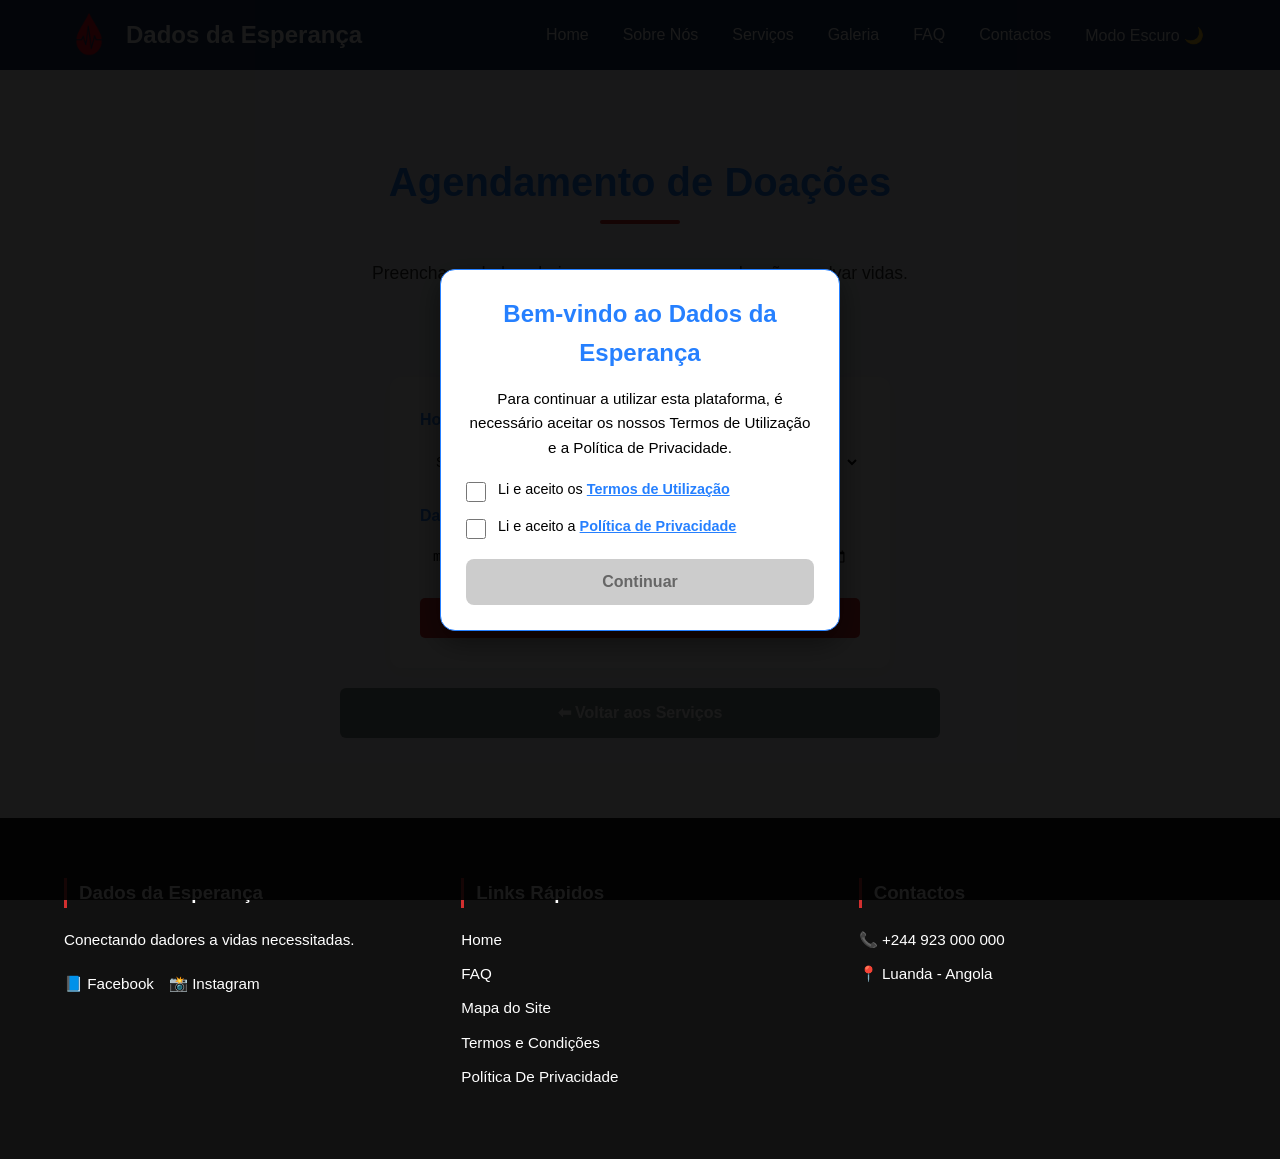
<file: agendar.html>
<!DOCTYPE html>
<html lang="pt">
<head>
    <meta charset="UTF-8">
    <meta name="viewport" content="width=device-width, initial-scale=1.0">
    <link rel="icon" href="img/logo.png" type="image/png">

    <title>Agendar Doação de Sangue | Dados da Esperança</title>
    <meta name="description" content="Faça o seu agendamento para doar sangue em Luanda. Escolha o hospital, data e hora para a sua doação.">
    
    <link rel="stylesheet" href="css/servicos.css">
    <link rel="stylesheet" href="css/global.css">

    <script src="script/jquery-3.7.1.min.js"></script>
    <script src="script/script.js"></script>

    <script async src="https://www.googletagmanager.com/gtag/js?id=G-9VNM11LJ42"></script>
    <script>
      window.dataLayer = window.dataLayer || [];
      function gtag(){dataLayer.push(arguments);}
      gtag('js', new Date());
      gtag('config', 'G-9VNM11LJ42');
    </script>
</head>
<body>

    <header id="menuTop">
        <div id="menuTopLeft">
            <img src="img/logo.png" alt="Logo Dados da Esperança" width="50" height="50">
            <h1>Dados da Esperança</h1>
        </div>
        <input type="checkbox" id="menuToggle">
        <div id="headerActions">
            <label for="menuToggle" id="menuHamburguer">☰</label>
        </div>
        <nav id="menuMobile">
            <a href="index.html">Home</a>
            <a href="sobre.html">Sobre Nós</a>
            <a href="servicos.html">Serviços</a>
            <a href="galeria.html">Galeria</a>
            <a href="faq.html">FAQ</a>
            <a href="contactos.html">Contactos</a>
            <button id="darkModeToggle">Modo Escuro 🌙</button>
        </nav>
    </header>
    
    <section id="conteudoDoacao">
        <main id="conteudoPagina" class="containerCentralizado">
            
            <div class="introducaoPagina">
                <h2 class="tituloPagina">Agendamento de Doações</h2>
                <p class="subtituloPagina">Preencha os dados abaixo para marcar a sua doação e salvar vidas.</p>
            </div>
            
            <div class="form-container">
                <form id="formAgendar" action="#" method="POST">
                    <div class="grupo-input">
                        <label for="hospital">Hospital / Posto de Recolha</label>
                        <select id="hospital" name="hospital" required>
                            <option value="" disabled selected>Selecione uma opção</option>
                            <option value="ins">Instituto Nacional de Sangue (INS)</option>
                            <option value="hgj">Hospital Geral de Luanda</option>
                            <option value="hjos">Hospital Josina Machel</option>
                        </select>
                        <span class="erro-feedback" id="erroHospital"></span>
                    </div>
                    
                    <div class="grupo-input">
                        <label for="data">Data Desejada</label>
                        <input type="date" id="data" name="data" required>
                        <span class="erro-feedback"></span>
                    </div>
                    
                    <button type="submit" class="btnServico">Confirmar Agendamento</button>
                </form>
            </div>
                                
            <a href="servicos.html" class="btnVoltar">⬅ Voltar aos Serviços</a>

        </main>
    </section>
    
    <footer id="footerDoacao">
        <div class="footerDoacaoBox">
            <h3>Dados da Esperança</h3>
            <p>Conectando dadores a vidas necessitadas.</p>
            <div class="redes-sociais">
                <a href="#">📘 Facebook</a>
                <a href="#">📸 Instagram</a>
            </div>
        </div>
        <div class="footerDoacaoBox">
            <h3>Links Rápidos</h3>
            <a href="index.html">Home</a>
            <a href="faq.html">FAQ</a>
            <a href="mapadosite.html">Mapa do Site</a>
            <a href="termos.html">Termos e Condições</a>
            <a href="privacidade.html">Política De Privacidade</a>
        </div>
        <div class="footerDoacaoBox">
            <h3>Contactos</h3>
            <p>📞 +244 923 000 000</p>
            <p>📍 Luanda - Angola</p>
        </div>
    </footer>
    
    <button id="btnTopo" title="Voltar ao topo">▲</button>
    

    
    <div id="modalTermos" class="modal-overlay">
        <div class="modal-content">
            <h2>Bem-vindo ao Dados da Esperança</h2>
            <p>Para continuar a utilizar esta plataforma, é necessário aceitar os nossos Termos de Utilização e a Política de Privacidade.</p>
            
            <div class="modal-checkbox-group">
                <label class="modal-checkbox-item">
                    <input type="checkbox" id="checkTermos">
                    <span>Li e aceito os <a href="termos.html" target="_blank">Termos de Utilização</a></span>
                </label>
                
                <label class="modal-checkbox-item">
                    <input type="checkbox" id="checkPrivacidade">
                    <span>Li e aceito a <a href="privacidade.html" target="_blank">Política de Privacidade</a></span>
                </label>
            </div>
            
            <button id="btnContinuar" class="btn-continuar">Continuar</button>
        </div>
    </div>

</body>
</html>
</file>
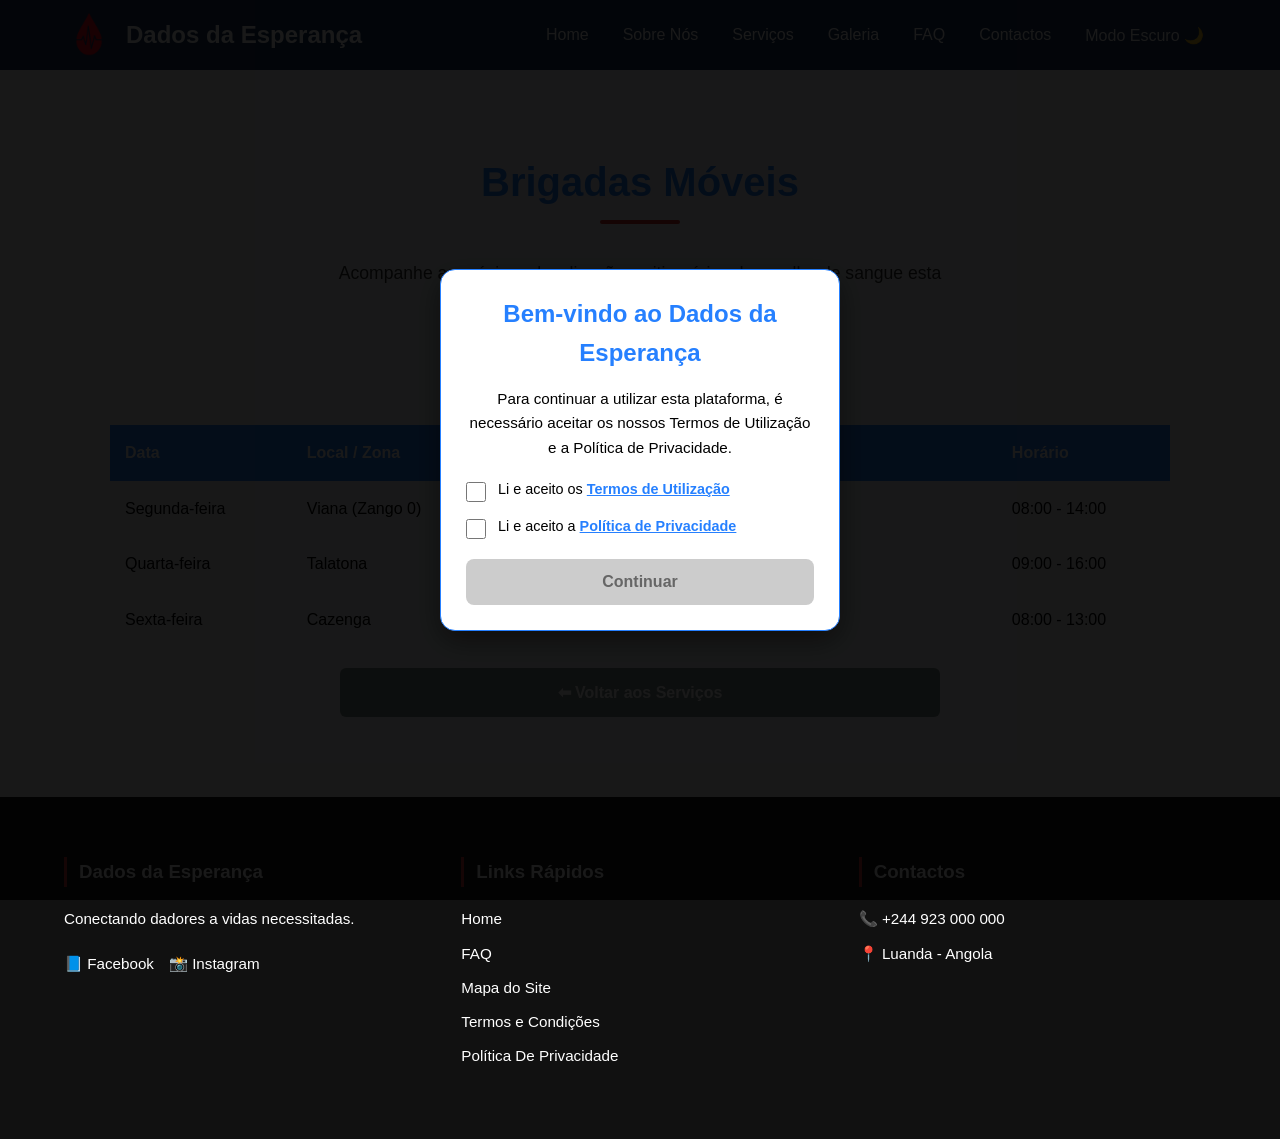
<file: brigadas.html>
<!DOCTYPE html>
<html lang="pt">
<head>
    <meta charset="UTF-8">
    <meta name="viewport" content="width=device-width, initial-scale=1.0">
    <link rel="icon" href="img/logo.png" type="image/png">
    <title>Brigadas Móveis | Dados da Esperança</title>
    <meta name="description" content="Veja as rotas das carrinhas de recolha móvel em Luanda.">
    
    
    <link rel="stylesheet" href="css/servicos.css">
    <link rel="stylesheet" href="css/global.css">

    <script src="script/jquery-3.7.1.min.js"></script>
    <script src="script/script.js"></script>

    <script async src="https://www.googletagmanager.com/gtag/js?id=G-9VNM11LJ42"></script>
    <script>
      window.dataLayer = window.dataLayer || [];
      function gtag(){dataLayer.push(arguments);}
      gtag('js', new Date());
      gtag('config', 'G-9VNM11LJ42');
    </script>
</head>
<body>

    <header id="menuTop">
        <div id="menuTopLeft">
            <img src="img/logo.png" alt="Logo Dados da Esperança" width="50" height="50">
            <h1>Dados da Esperança</h1>
        </div>
        <input type="checkbox" id="menuToggle">
        <div id="headerActions">
            <label for="menuToggle" id="menuHamburguer">☰</label>
        </div>
        <nav id="menuMobile">
            <a href="index.html">Home</a>
            <a href="sobre.html">Sobre Nós</a>
            <a href="servicos.html">Serviços</a>
            <a href="galeria.html">Galeria</a>
            <a href="faq.html">FAQ</a>
            <a href="contactos.html">Contactos</a>
            <button id="darkModeToggle">Modo Escuro 🌙</button>
        </nav>
    </header>
    
    <section id="conteudoDoacao">
        <main id="conteudoPagina" class="containerCentralizado">
            
            <div class="introducaoPagina">
                <h2 class="tituloPagina">Brigadas Móveis</h2>
                <p class="subtituloPagina">Acompanhe as próximas localizações e itinerários de recolha de sangue esta semana.</p>
            </div>
            
            <div class="tabela-container">
                <table class="tabela-dados">
                    <thead>
                        <tr>
                            <th>Data</th>
                            <th>Local / Zona</th>
                            <th>Ponto de Referência</th>
                            <th>Horário</th>
                        </tr>
                    </thead>
                    <tbody>
                        <tr>
                            <td>Segunda-feira</td>
                            <td>Viana (Zango 0)</td>
                            <td>Próximo à Administração</td>
                            <td>08:00 - 14:00</td>
                        </tr>
                        <tr>
                            <td>Quarta-feira</td>
                            <td>Talatona</td>
                            <td>Parque de Estacionamento do Belas Shopping</td>
                            <td>09:00 - 16:00</td>
                        </tr>
                        <tr>
                            <td>Sexta-feira</td>
                            <td>Cazenga</td>
                            <td>Largo da Unidade Operativa</td>
                            <td>08:00 - 13:00</td>
                        </tr>
                    </tbody>
                </table>
            </div>
            <a href="servicos.html" class="btnVoltar">⬅ Voltar aos Serviços</a>

        </main>
    </section>
    
    <footer id="footerDoacao">
        <div class="footerDoacaoBox">
            <h3>Dados da Esperança</h3>
            <p>Conectando dadores a vidas necessitadas.</p>
            <div class="redes-sociais">
                <a href="#" aria-label="Facebook">📘 Facebook</a>
                <a href="#" aria-label="Instagram">📸 Instagram</a>
            </div>
        </div>
        <div class="footerDoacaoBox">
            <h3>Links Rápidos</h3>
            <a href="index.html">Home</a>
            <a href="faq.html">FAQ</a>
            <a href="mapadosite.html">Mapa do Site</a>
            <a href="termos.html">Termos e Condições</a>
            <a href="privacidade.html">Política De Privacidade</a>
        </div>
        <div class="footerDoacaoBox">
            <h3>Contactos</h3>
            <p>📞 +244 923 000 000</p>
            <p>📍 Luanda - Angola</p>
        </div>
    </footer>
    
    <button id="btnTopo" title="Voltar ao topo">▲</button>
    

    
    <div id="modalTermos" class="modal-overlay">
        <div class="modal-content">
            <h2>Bem-vindo ao Dados da Esperança</h2>
            <p>Para continuar a utilizar esta plataforma, é necessário aceitar os nossos Termos de Utilização e a Política de Privacidade.</p>
            
            <div class="modal-checkbox-group">
                <label class="modal-checkbox-item">
                    <input type="checkbox" id="checkTermos">
                    <span>Li e aceito os <a href="termos.html" target="_blank">Termos de Utilização</a></span>
                </label>
                
                <label class="modal-checkbox-item">
                    <input type="checkbox" id="checkPrivacidade">
                    <span>Li e aceito a <a href="privacidade.html" target="_blank">Política de Privacidade</a></span>
                </label>
            </div>
            
            <button id="btnContinuar" class="btn-continuar">Continuar</button>
        </div>
    </div>

</body>
</html>
</file>
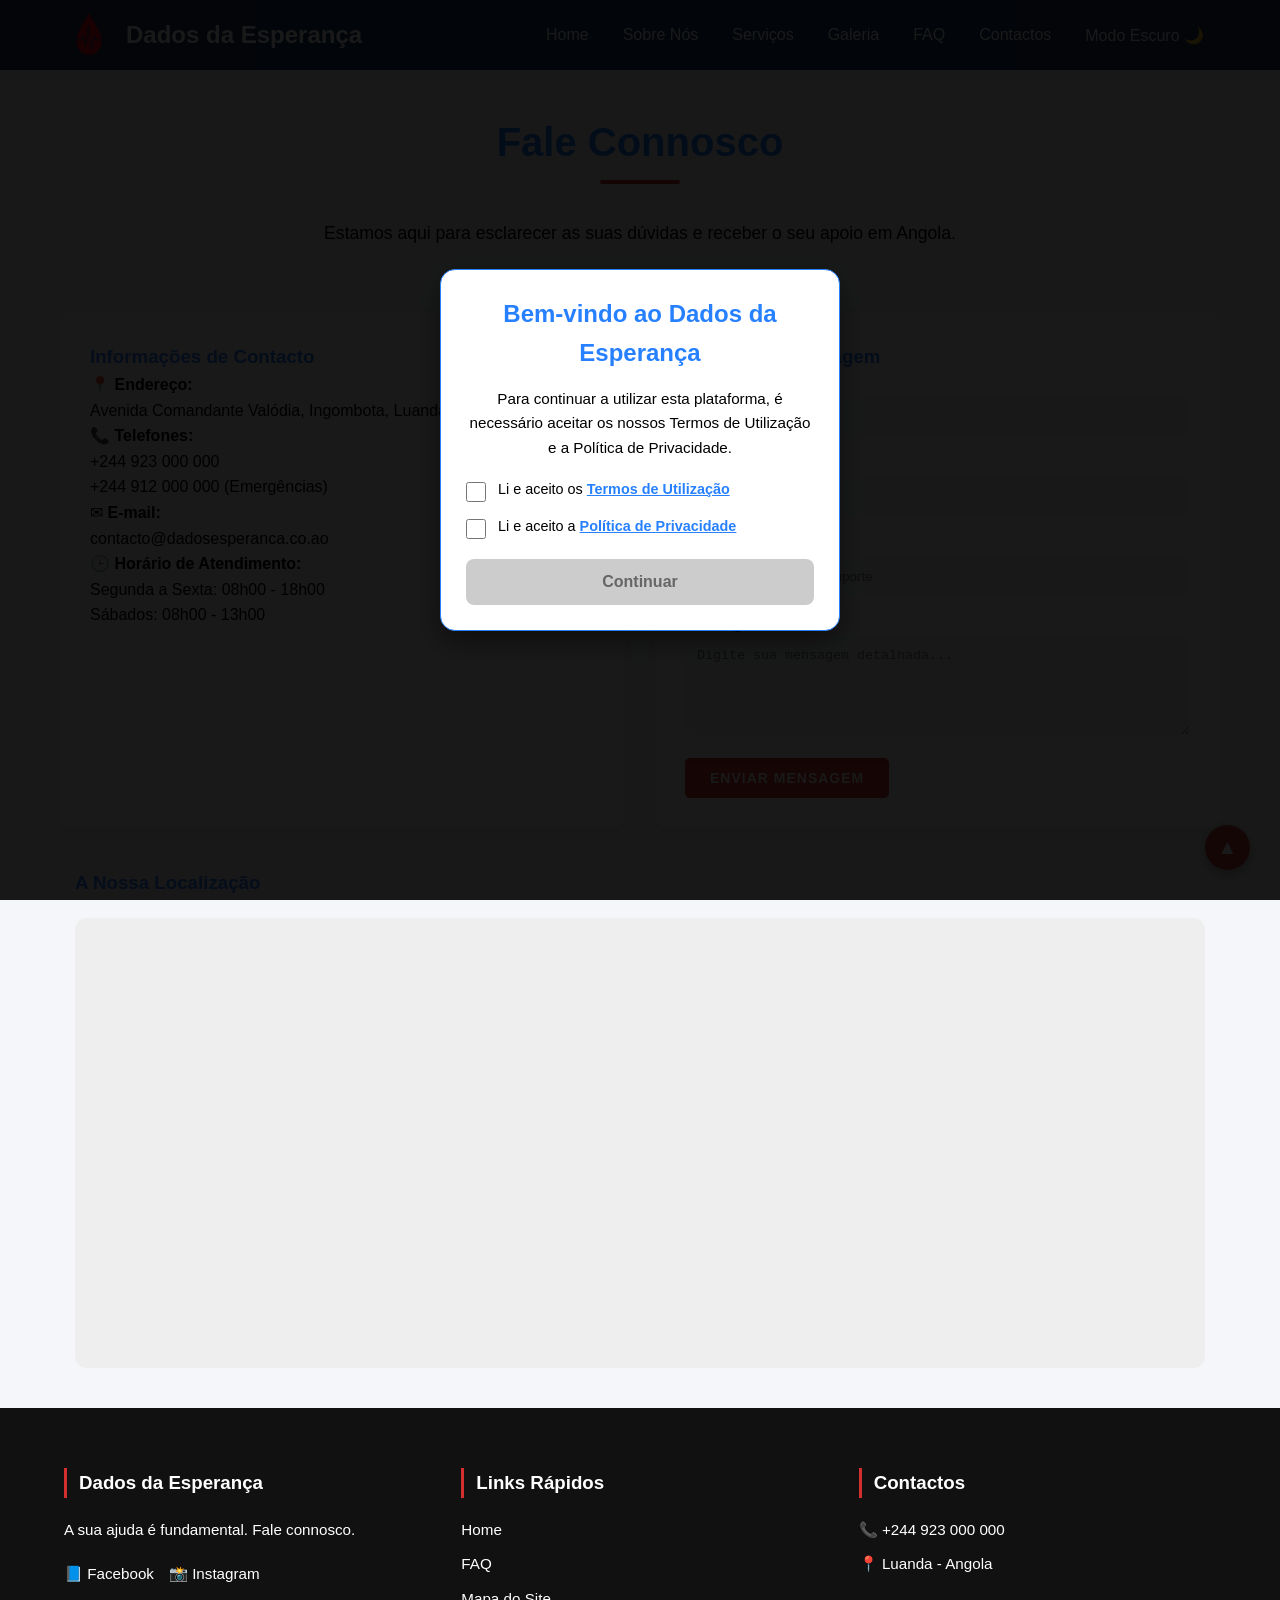
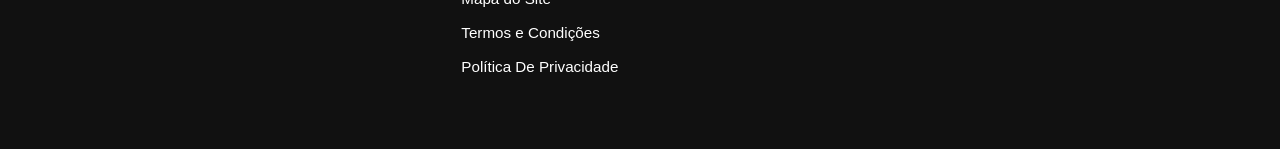
<file: contactos.html>
<!DOCTYPE html>
<html lang="pt">
<head>
    <meta charset="UTF-8">
    <meta name="viewport" content="width=device-width, initial-scale=1.0">
    <link rel="icon" href="img/logo.png" type="image/png">
    <title>Contactos | Dados da Esperança</title>
    <meta name="description" content="Entre em contacto com a equipa do Dados da Esperança. Envie uma mensagem ou localize o nosso centro de atendimento em Luanda.">
    
    <link rel="stylesheet" href="css/contactos.css">
    <link rel="stylesheet" href="css/global.css">
    <script src="script/jquery-3.7.1.min.js"></script>
    <script src="script/script.js"></script>

    <script async src="https://www.googletagmanager.com/gtag/js?id=G-9VNM11LJ42"></script>
    <script>
      window.dataLayer = window.dataLayer || [];
      function gtag(){dataLayer.push(arguments);}
      gtag('js', new Date());
      gtag('config', 'G-9VNM11LJ42');
    </script>
</head>
<body>

    <header id="menuTop">
        <div id="menuTopLeft">
            <img src="img/logo.png" alt="Logo Dados da Esperança" width="50" height="50">
            <h1>Dados da Esperança</h1>
        </div>
        
        <input type="checkbox" id="menuToggle">
        
        <div id="headerActions">
            <label for="menuToggle" id="menuHamburguer">☰</label>
        </div>
        
        <nav id="menuMobile">
            <a href="index.html">Home</a>
            <a href="sobre.html">Sobre Nós</a>
            <a href="servicos.html">Serviços</a>
            <a href="galeria.html">Galeria</a>
            <a href="faq.html">FAQ</a>
            <a href="contactos.html">Contactos</a>
            <button id="darkModeToggle">Modo Escuro 🌙</button>
        </nav>
    </header>
    
    <section id="conteudoDoacao">
        <main id="conteudoPagina">
            <div class="introducaoPagina">
                <h2 class="tituloPagina">Fale Connosco</h2>
                <p class="subtituloPagina">Estamos aqui para esclarecer as suas dúvidas e receber o seu apoio em Angola.</p>
            </div>
            
            <div class="gridContactos">
     
                <div class="colunaInfo">
                    <h3>Informações de Contacto</h3>
                    <div class="itemContacto">
                        <p>📍 <strong>Endereço:</strong><br> Avenida Comandante Valódia, Ingombota, Luanda - Angola</p>
                    </div>
                    <div class="itemContacto">
                        <p>📞 <strong>Telefones:</strong><br> +244 923 000 000<br> +244 912 000 000 (Emergências)</p>
                    </div>
                    <div class="itemContacto">
                        <p>✉ <strong>E-mail:</strong><br> contacto@dadosesperanca.co.ao</p>
                    </div>
                    <div class="itemContacto">
                        <p>🕒 <strong>Horário de Atendimento:</strong><br> Segunda a Sexta: 08h00 - 18h00<br> Sábados: 08h00 - 13h00</p>
                    </div>
                </div>

                <div class="colunaFormulario">
                    <h3>Envie uma Mensagem</h3>
                    <form id="formContacto">
                        <div class="campoGrupo">
                            <label for="nome">Nome Completo</label>
                            <input type="text" id="nome" name="nome" placeholder="Digite seu nome" required>
                            <span class="erro-feedback" id="erroNome"></span>
                        </div>
                        
                        <div class="campoGrupo">
                            <label for="email">E-mail</label>
                            <input type="email" id="email" name="email" placeholder="Digite seu e-mail" required>
                            <span class="erro-feedback" id="erroEmail"></span>
                        </div>
                        
                        <div class="campoGrupo">
                            <label for="assunto">Assunto</label>
                            <input type="text" id="assunto" name="assunto" placeholder="Ex: Parceria, Dúvida, Suporte" required>
                            <span class="erro-feedback" id="erroAssunto"></span>
                        </div>
                        
                        <div class="campoGrupo">
                            <label for="mensagem">Mensagem</label>
                            <textarea id="mensagem" name="mensagem" rows="5" placeholder="Digite sua mensagem detalhada..." required></textarea>
                            <span class="erro-feedback" id="erroMensagem"></span>
                        </div>
                        
                        <button type="submit" class="btnEnviar">Enviar Mensagem</button>
                    </form>
                </div>
            </div>

            <div id="mapaContainerGlobal">
                <h3>A Nossa Localização</h3>
                <div id="map">
                    <iframe 
                        src="https://www.google.com/maps/embed?pb=!1m18!1m12!1m3!1d126154.51617402947!2d13.1593856!3d-8.8524288!2m3!1f0!2f0!3f0!3m2!1i1024!2i768!4f13.1!3m3!1m2!1s0x1a51f15998246f49%3A0x8673322a36a28243!2sLuanda!5e0!3m2!1spt-PT!2sao!4v1710000000000!5m2!1spt-PT!2sao" 
                        allowfullscreen="" 
                        loading="lazy" 
                        referrerpolicy="no-referrer-when-downgrade">
                    </iframe>
                </div>
            </div>
        </main>
    </section>
    
    <footer id="footerDoacao">
        <div class="footerDoacaoBox">
            <h3>Dados da Esperança</h3>
            <p>A sua ajuda é fundamental. Fale connosco.</p>
            <div class="redes-sociais">
                <a href="#">📘 Facebook</a>
                <a href="#">📸 Instagram</a>
            </div>
        </div>
        <div class="footerDoacaoBox">
            <h3>Links Rápidos</h3>
            <a href="index.html">Home</a>
            <a href="faq.html">FAQ</a>
            <a href="mapadosite.html">Mapa do Site</a>
            <a href="termos.html">Termos e Condições</a>
            <a href="privacidade.html">Política De Privacidade</a>
        </div>
        <div class="footerDoacaoBox">
            <h3>Contactos</h3>
            <p>📞 +244 923 000 000</p>
            <p>📍 Luanda - Angola</p>
        </div>
    </footer>
    
    <button id="btnTopo" title="Voltar ao topo">▲</button>
    

    
    <div id="modalTermos" class="modal-overlay">
        <div class="modal-content">
            <h2>Bem-vindo ao Dados da Esperança</h2>
            <p>Para continuar a utilizar esta plataforma, é necessário aceitar os nossos Termos de Utilização e a Política de Privacidade.</p>
            
            <div class="modal-checkbox-group">
                <label class="modal-checkbox-item">
                    <input type="checkbox" id="checkTermos">
                    <span>Li e aceito os <a href="termos.html" target="_blank">Termos de Utilização</a></span>
                </label>
                
                <label class="modal-checkbox-item">
                    <input type="checkbox" id="checkPrivacidade">
                    <span>Li e aceito a <a href="privacidade.html" target="_blank">Política de Privacidade</a></span>
                </label>
            </div>
            
            <button id="btnContinuar" class="btn-continuar">Continuar</button>
        </div>
    </div>

</body>
</html>
</file>
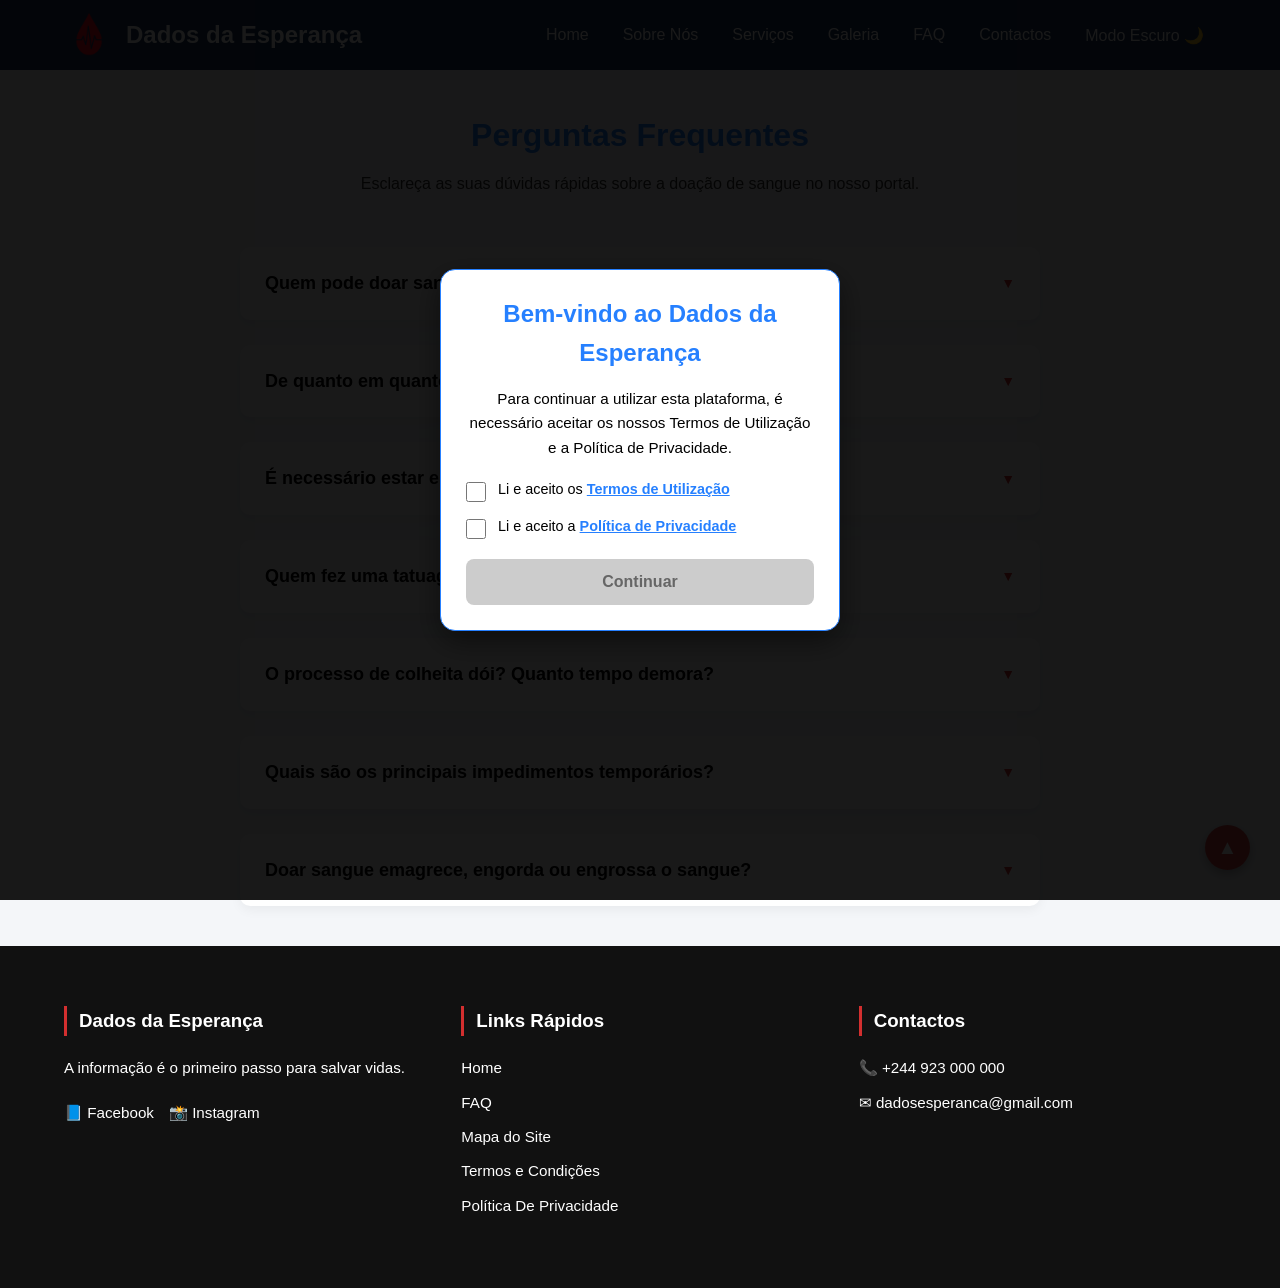
<file: faq.html>
<!DOCTYPE html>
<html lang="pt">
<head>
   
    <meta charset="UTF-8">
    <meta name="viewport" content="width=device-width, initial-scale=1.0">
    <link rel="icon" href="img/logo.png" type="image/png">
    <title>Perguntas Frequentes (FAQ) | Dados da Esperança</title>
    <meta name="description" content="Esclareça todas as suas dúvidas sobre os critérios, mitos e verdade da doação de sangue em Angola.">


    <link rel="stylesheet" href="css/global.css">
    <link rel="stylesheet" href="css/faq.css">

    <script src="script/jquery-3.7.1.min.js"></script>
    <script src="script/script.js"></script>

    <script async src="https://www.googletagmanager.com/gtag/js?id=G-9VNM11LJ42"></script>
    <script>
      window.dataLayer = window.dataLayer || [];
      function gtag(){dataLayer.push(arguments);}
      gtag('js', new Date());
      gtag('config', 'G-9VNM11LJ42');
    </script>

</head>
<body>

    <header id="menuTop">
        <div id="menuTopLeft">
            <img src="img/logo.png" alt="Logo Dados da Esperança" width="50" height="50">
            <h1>Dados da Esperança</h1>
        </div>
        
        <input type="checkbox" id="menuToggle">
    
        <div id="headerActions">
            <label for="menuToggle" id="menuHamburguer">☰</label>
        </div>
    
        <nav id="menuMobile">
            <a href="index.html">Home</a>
            <a href="sobre.html">Sobre Nós</a>
            <a href="servicos.html">Serviços</a>
            <a href="galeria.html">Galeria</a>
            <a href="faq.html">FAQ</a>
            <a href="contactos.html">Contactos</a>
            <button id="darkModeToggle">Modo Escuro 🌙</button>
        </nav>
    </header>

    <section class="faqContainer">
        <h2 class="faqTituloPrincipal">Perguntas Frequentes</h2>
        <p class="faqSubtitulo">Esclareça as suas dúvidas rápidas sobre a doação de sangue no nosso portal.</p>
    
        <div class="faqLista">
            
            <div class="faqCard">
                <div class="faqHeader">
                    <h3>Quem pode doar sangue em Angola?</h3>
                    <span class="faqIcon">▼</span>
                </div>
                <div class="faqContent">
                    <p>Qualquer cidadão saudável, com idade entre os 18 e os 60 anos, peso igual ou superior a 50kg e que apresente um documento de identificação oficial válido (como o BI ou Passaporte).</p>
                </div>
            </div>
    
            <div class="faqCard">
                <div class="faqHeader">
                    <h3>De quanto em quanto tempo posso fazer uma doação?</h3>
                    <span class="faqIcon">▼</span>
                </div>
                <div class="faqContent">
                    <p>Os homens podem doar com total segurança de 3 em 3 meses (no máximo 4 vezes por ano). Já as mulheres, devido ao ciclo menstrual, podem doar de 4 em 4 meses (no máximo 3 vezes por ano).</p>
                </div>
            </div>
    
            <div class="faqCard">
                <div class="faqHeader">
                    <h3>É necessário estar em jejum absoluto para doar sangue?</h3>
                    <span class="faqIcon">▼</span>
                </div>
                <div class="faqContent">
                    <p><strong>Não, pelo contrário!</strong> Nunca deve doar sangue em jejum. Recomenda-se que faça uma refeição ligeira e saudável (evitando gorduras, laticínios e fritos) cerca de 2 horas antes da doação e que beba bastante água.</p>
                </div>
            </div>
    
            <div class="faqCard">
                <div class="faqHeader">
                    <h3>Quem fez uma tatuagem ou piercing pode doar sangue?</h3>
                    <span class="faqIcon">▼</span>
                </div>
                <div class="faqContent">
                    <p>Sim, pode doar. No entanto, existe um período de impedimento temporário por questões de segurança. É necessário aguardar entre 6 a 12 meses após a realização da tatuagem ou do piercing para garantir a segurança dos testes imunológicos.</p>
                </div>
            </div>

            <div class="faqCard">
                <div class="faqHeader">
                    <h3>O processo de colheita dói? Quanto tempo demora?</h3>
                    <span class="faqIcon">▼</span>
                </div>
                <div class="faqContent">
                    <p>A colheita de sangue em si é praticamente indolor — sentirá apenas uma picada rápida no início. O procedimento de extração dura entre 10 a 15 minutos. Contando com o tempo da triagem médica inicial e o repouso com o lanche no final, reserve cerca de 45 minutos para todo o processo.</p>
                </div>
            </div>
    
            <div class="faqCard">
                <div class="faqHeader">
                    <h3>Quais são os principais impedimentos temporários?</h3>
                    <span class="faqIcon">▼</span>
                </div>
                <div class="faqContent">
                    <p>Não poderá doar temporariamente se: estiver constipado, com gripe ou febre (aguarde 15 dias após o fim dos sintomas); tiver extraído um dente (aguarde 7 dias); estiver grávida ou a amamentar; ou tiver consumido bebidas alcoólicas nas últimas 24 horas.</p>
                </div>
            </div>

            <div class="faqCard">
                <div class="faqHeader">
                    <h3>Doar sangue emagrece, engorda ou engrossa o sangue?</h3>
                    <span class="faqIcon">▼</span>
                </div>
                <div class="faqContent">
                    <p><strong>Isso é um mito.</strong> Doar sangue não altera o peso do dador, não engrossa nem afina o sangue, e muito menos enfraquece o organismo. O volume de sangue doado é totalmente reposto pelo próprio corpo em menos de 24 horas.</p>
                </div>
            </div>
    
        </div>
    </section>
    
    <footer id="footerDoacao">
        <div class="footerDoacaoBox">
            <h3>Dados da Esperança</h3>
            <p>A informação é o primeiro passo para salvar vidas.</p>
            <div class="redes-sociais">
                <a href="#">📘 Facebook</a>
                <a href="#">📸 Instagram</a>
            </div>
        </div>
        <div class="footerDoacaoBox">
            <h3>Links Rápidos</h3>
            <a href="index.html">Home</a>
            <a href="faq.html">FAQ</a>
            <a href="mapadosite.html">Mapa do Site</a>
            <a href="termos.html">Termos e Condições</a>
            <a href="privacidade.html">Política De Privacidade</a>
        </div>
        <div class="footerDoacaoBox">
            <h3>Contactos</h3>
            <p>📞 +244 923 000 000</p>
            <p>✉ dadosesperanca@gmail.com</p>
        </div>
    </footer>  
    
    <button id="btnTopo" title="Voltar ao topo">▲</button>
    

    
    <div id="modalTermos" class="modal-overlay">
        <div class="modal-content">
            <h2>Bem-vindo ao Dados da Esperança</h2>
            <p>Para continuar a utilizar esta plataforma, é necessário aceitar os nossos Termos de Utilização e a Política de Privacidade.</p>
            
            <div class="modal-checkbox-group">
                <label class="modal-checkbox-item">
                    <input type="checkbox" id="checkTermos">
                    <span>Li e aceito os <a href="termos.html" target="_blank">Termos de Utilização</a></span>
                </label>
                
                <label class="modal-checkbox-item">
                    <input type="checkbox" id="checkPrivacidade">
                    <span>Li e aceito a <a href="privacidade.html" target="_blank">Política de Privacidade</a></span>
                </label>
            </div>
            
            <button id="btnContinuar" class="btn-continuar">Continuar</button>
        </div>
    </div>

</body>
</html>
</file>
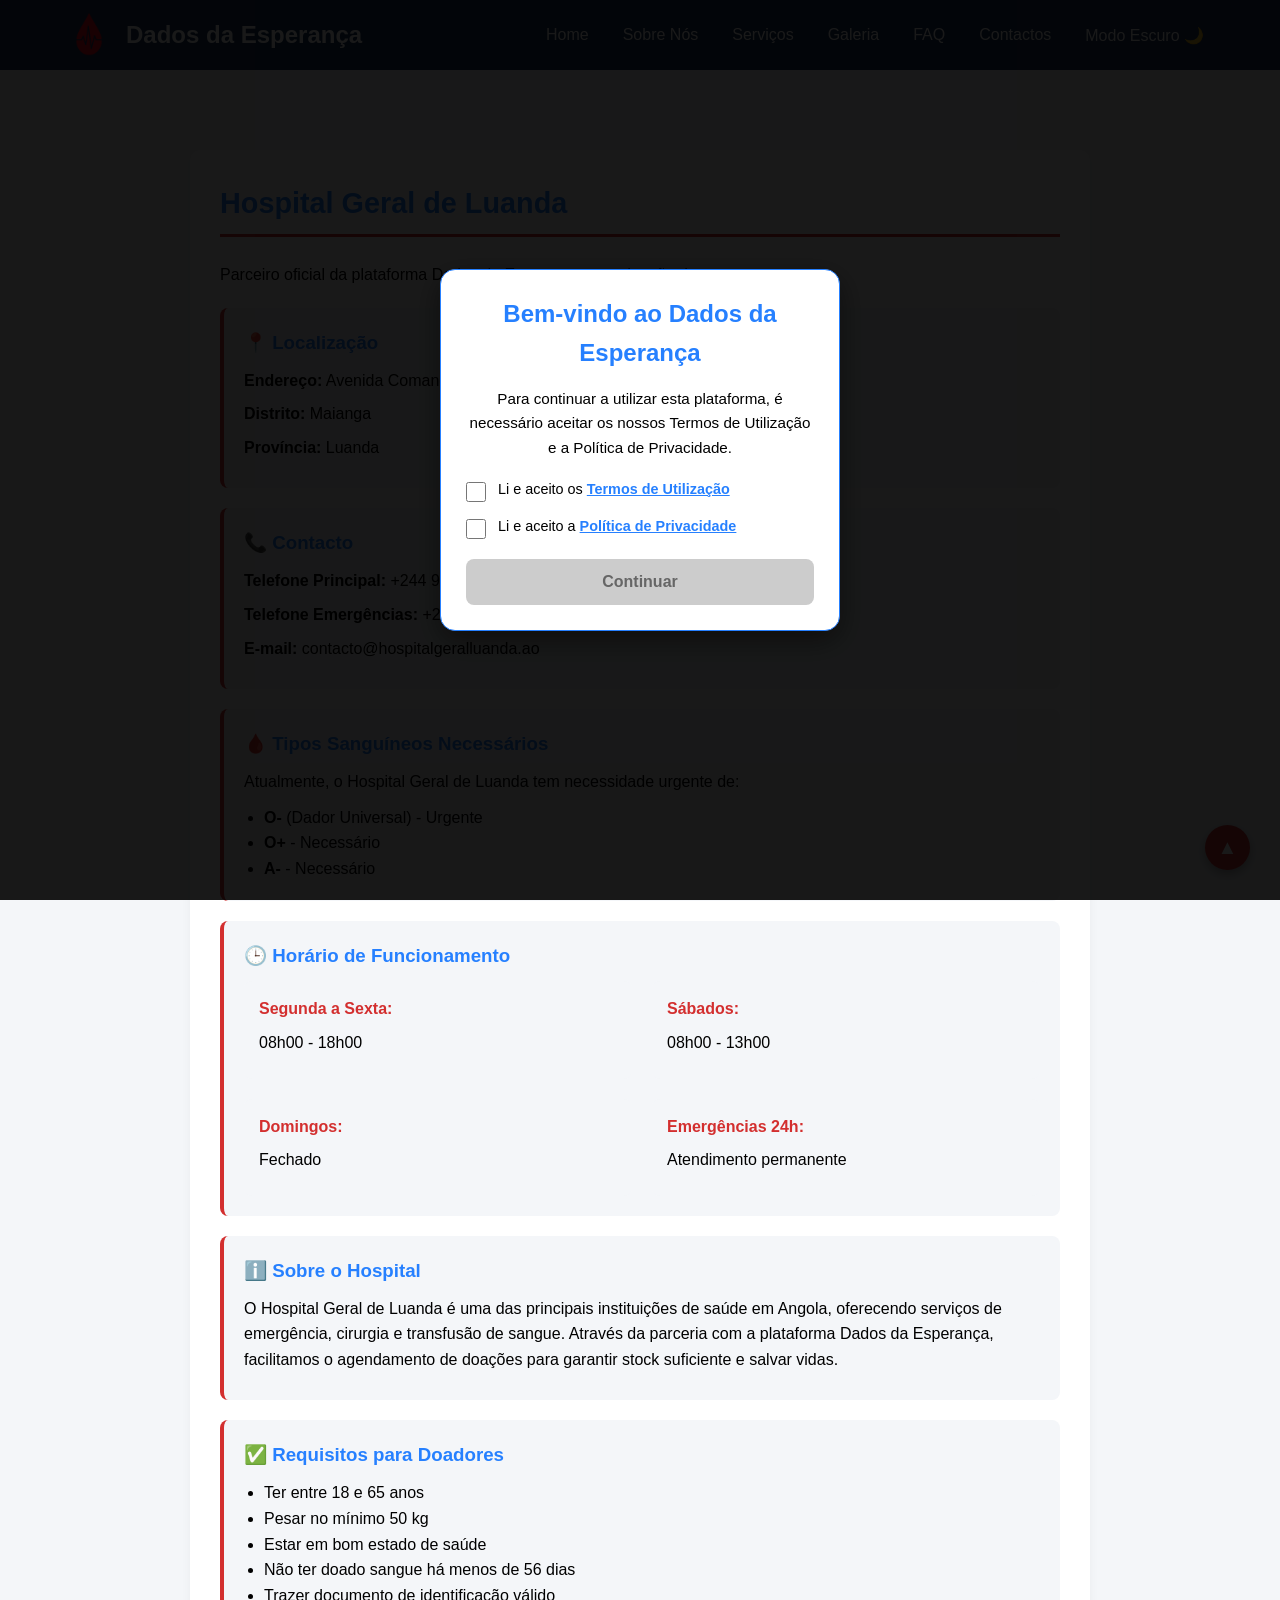
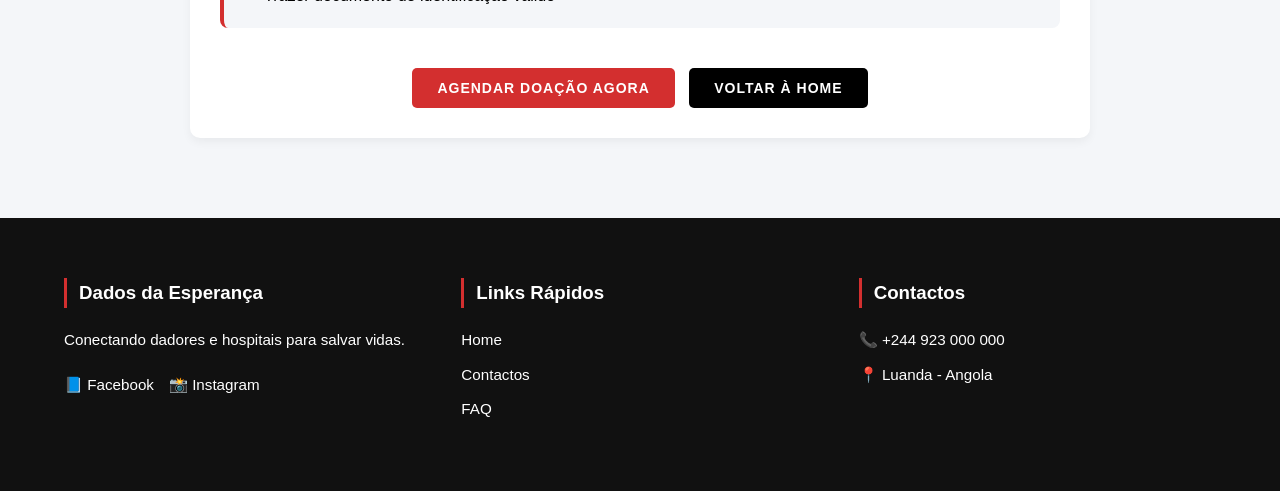
<file: hospital_geral.html>
<!DOCTYPE html>
<html lang="pt">
<head>
   
    <meta charset="UTF-8">
    <meta name="viewport" content="width=device-width, initial-scale=1.0">
    <link rel="icon" href="img/logo.png" type="image/png">
    <title>Hospital Geral de Luanda | Dados da Esperança</title>
    <meta name="description" content="Detalhes sobre o Hospital Geral de Luanda, parceiro da plataforma Dados da Esperança para doação de sangue em Angola.">
    
    <link rel="stylesheet" href="css/home.css">
    <link rel="stylesheet" href="css/global.css">

    <script src="script/jquery-3.7.1.min.js"></script>
    <script src="script/script.js"></script>

    <script async src="https://www.googletagmanager.com/gtag/js?id=G-9VNM11LJ42"></script>
    <script>
      window.dataLayer = window.dataLayer || [];
      function gtag(){dataLayer.push(arguments);}
      gtag('js', new Date());
      gtag('config', 'G-9VNM11LJ42');
    </script>

</head>
<body>

    <header id="menuTop">
        <div id="menuTopLeft">
            <img src="img/logo.png" alt="Logo Dados da Esperança" width="50" height="50">
            <h1>Dados da Esperança</h1>
        </div>
        <input type="checkbox" id="menuToggle">
        <div id="headerActions">
            <label for="menuToggle" id="menuHamburguer">☰</label>
        </div>
        <nav id="menuMobile">
            <a href="index.html">Home</a>
            <a href="sobre.html">Sobre Nós</a>
            <a href="servicos.html">Serviços</a>
            <a href="galeria.html">Galeria</a>
            <a href="faq.html">FAQ</a>
            <a href="contactos.html">Contactos</a>
            <button id="darkModeToggle">Modo Escuro 🌙</button>
        </nav>
    </header>

    <section id="conteudoDoacao">
        <main class="detalhesHospital">
            <h2>Hospital Geral de Luanda</h2>
            <p style="color: var(--text-muted); margin-bottom: 20px;">Parceiro oficial da plataforma Dados da Esperança para doação de sangue.</p>

            <div class="infoBox">
                <h3>📍 Localização</h3>
                <p><strong>Endereço:</strong> Avenida Comandante Valódia, Maianga, Luanda - Angola</p>
                <p><strong>Distrito:</strong> Maianga</p>
                <p><strong>Província:</strong> Luanda</p>
            </div>

            <div class="infoBox">
                <h3>📞 Contacto</h3>
                <p><strong>Telefone Principal:</strong> +244 923 000 000</p>
                <p><strong>Telefone Emergências:</strong> +244 912 000 000</p>
                <p><strong>E-mail:</strong> contacto@hospitalgeralluanda.ao</p>
            </div>

            <div class="infoBox">
                <h3>🩸 Tipos Sanguíneos Necessários</h3>
                <p>Atualmente, o Hospital Geral de Luanda tem necessidade urgente de:</p>
                <ul style="margin-left: 20px; margin-top: 10px;">
                    <li><strong>O-</strong> (Dador Universal) - Urgente</li>
                    <li><strong>O+</strong> - Necessário</li>
                    <li><strong>A-</strong> - Necessário</li>
                </ul>
            </div>

            <div class="infoBox">
                <h3>🕒 Horário de Funcionamento</h3>
                <div class="horarios">
                    <div class="horario-item">
                        <strong>Segunda a Sexta:</strong>
                        <p>08h00 - 18h00</p>
                    </div>
                    <div class="horario-item">
                        <strong>Sábados:</strong>
                        <p>08h00 - 13h00</p>
                    </div>
                    <div class="horario-item">
                        <strong>Domingos:</strong>
                        <p>Fechado</p>
                    </div>
                    <div class="horario-item">
                        <strong>Emergências 24h:</strong>
                        <p>Atendimento permanente</p>
                    </div>
                </div>
            </div>

            <div class="infoBox">
                <h3>ℹ️ Sobre o Hospital</h3>
                <p>O Hospital Geral de Luanda é uma das principais instituições de saúde em Angola, oferecendo serviços de emergência, cirurgia e transfusão de sangue. Através da parceria com a plataforma Dados da Esperança, facilitamos o agendamento de doações para garantir stock suficiente e salvar vidas.</p>
            </div>

            <div class="infoBox">
                <h3>✅ Requisitos para Doadores</h3>
                <ul style="margin-left: 20px; margin-top: 10px;">
                    <li>Ter entre 18 e 65 anos</li>
                    <li>Pesar no mínimo 50 kg</li>
                    <li>Estar em bom estado de saúde</li>
                    <li>Não ter doado sangue há menos de 56 dias</li>
                    <li>Trazer documento de identificação válido</li>
                </ul>
            </div>

            <div style="text-align: center; margin-top: 40px;">
                <button class="btnPadrao" onclick="location.href='agendar.html'">Agendar Doação Agora</button>
                <button class="btnServico" onclick="location.href='index.html'" style="margin-left: 10px; background: var(--text-muted);">Voltar à Home</button>
            </div>
        </main>
    </section>

    <footer id="footerDoacao">
        <div class="footerDoacaoBox">
            <h3>Dados da Esperança</h3>
            <p>Conectando dadores e hospitais para salvar vidas.</p>
            <div class="redes-sociais">
                <a href="#">📘 Facebook</a>
                <a href="#">📸 Instagram</a>
            </div>
        </div>
        <div class="footerDoacaoBox">
            <h3>Links Rápidos</h3>
            <a href="index.html">Home</a>
            <a href="contactos.html">Contactos</a>
            <a href="faq.html">FAQ</a>
        </div>
        <div class="footerDoacaoBox">
            <h3>Contactos</h3>
            <p>📞 +244 923 000 000</p>
            <p>📍 Luanda - Angola</p>
        </div>
    </footer>

    <button id="btnTopo" title="Voltar ao topo">▲</button>


    
    <div id="modalTermos" class="modal-overlay">
        <div class="modal-content">
            <h2>Bem-vindo ao Dados da Esperança</h2>
            <p>Para continuar a utilizar esta plataforma, é necessário aceitar os nossos Termos de Utilização e a Política de Privacidade.</p>
            
            <div class="modal-checkbox-group">
                <label class="modal-checkbox-item">
                    <input type="checkbox" id="checkTermos">
                    <span>Li e aceito os <a href="termos.html" target="_blank">Termos de Utilização</a></span>
                </label>
                
                <label class="modal-checkbox-item">
                    <input type="checkbox" id="checkPrivacidade">
                    <span>Li e aceito a <a href="privacidade.html" target="_blank">Política de Privacidade</a></span>
                </label>
            </div>
            
            <button id="btnContinuar" class="btn-continuar">Continuar</button>
        </div>
    </div>

</body>
</html>
</file>
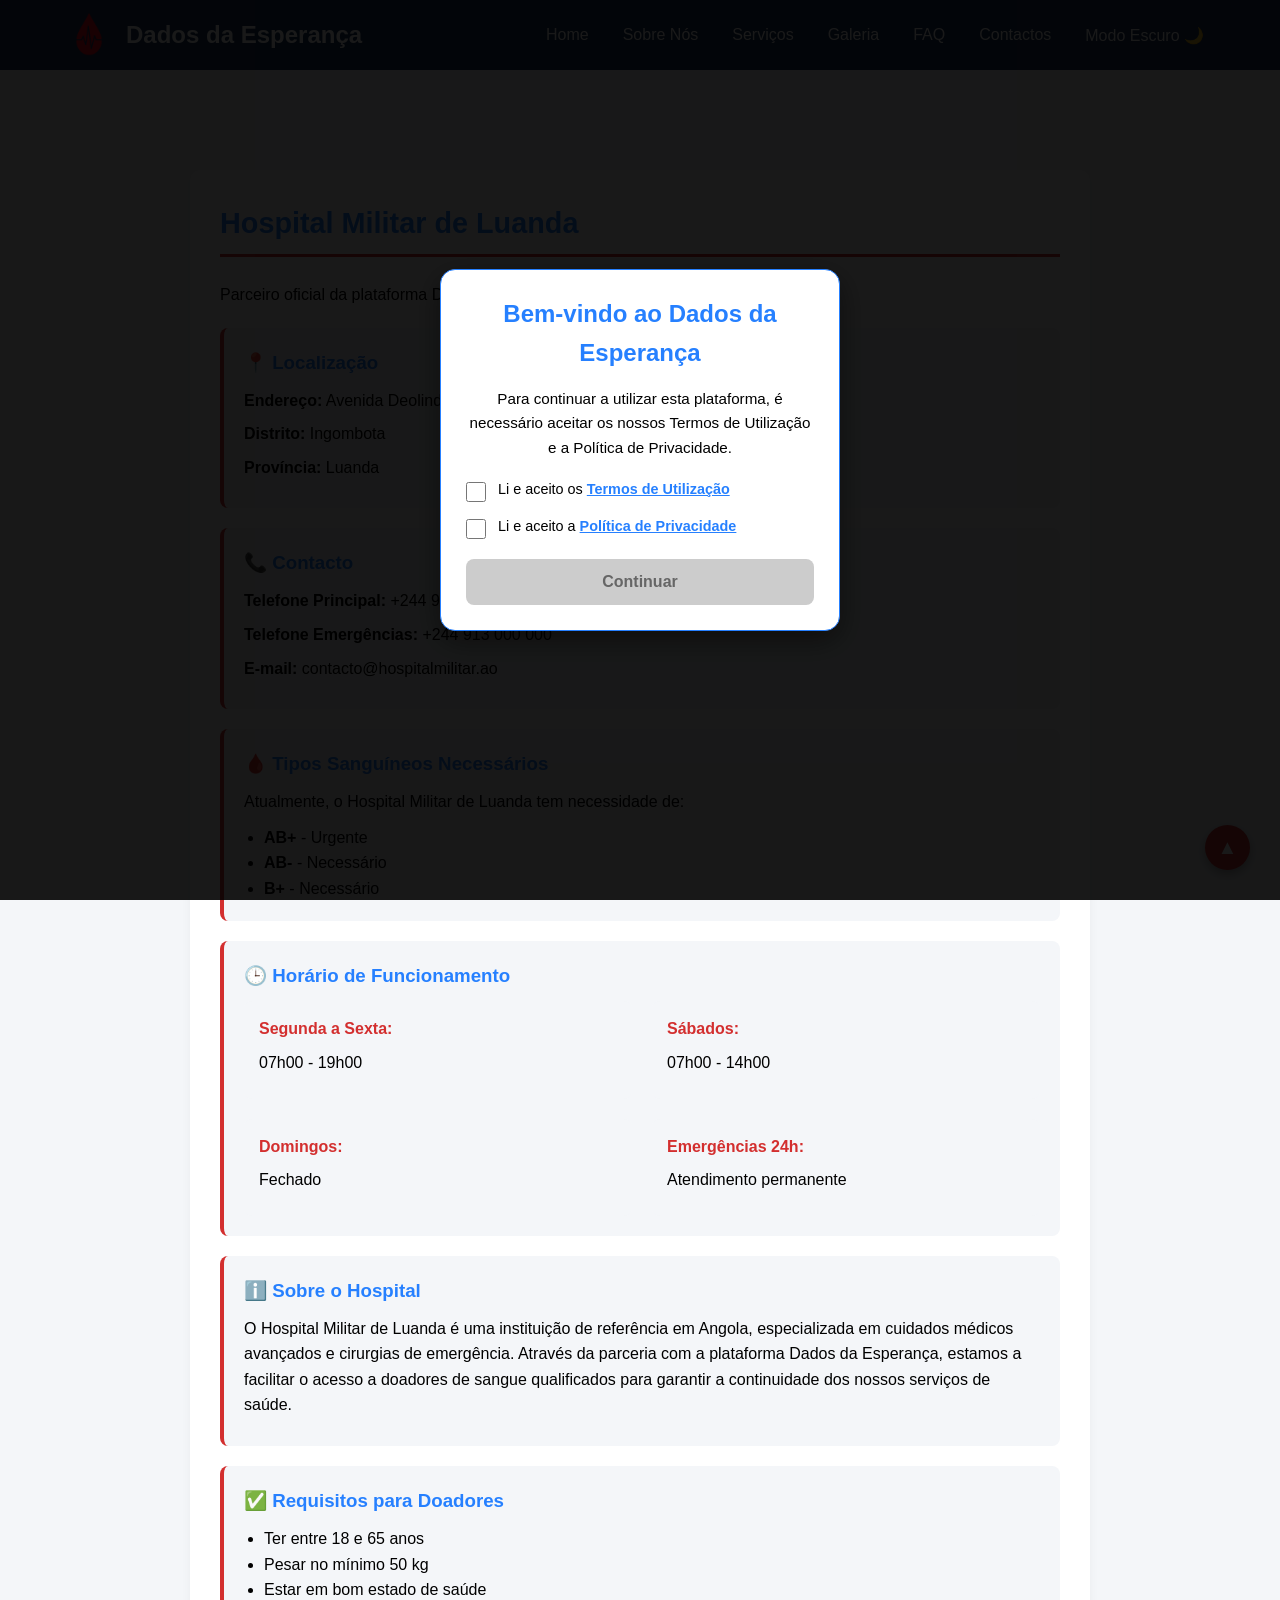
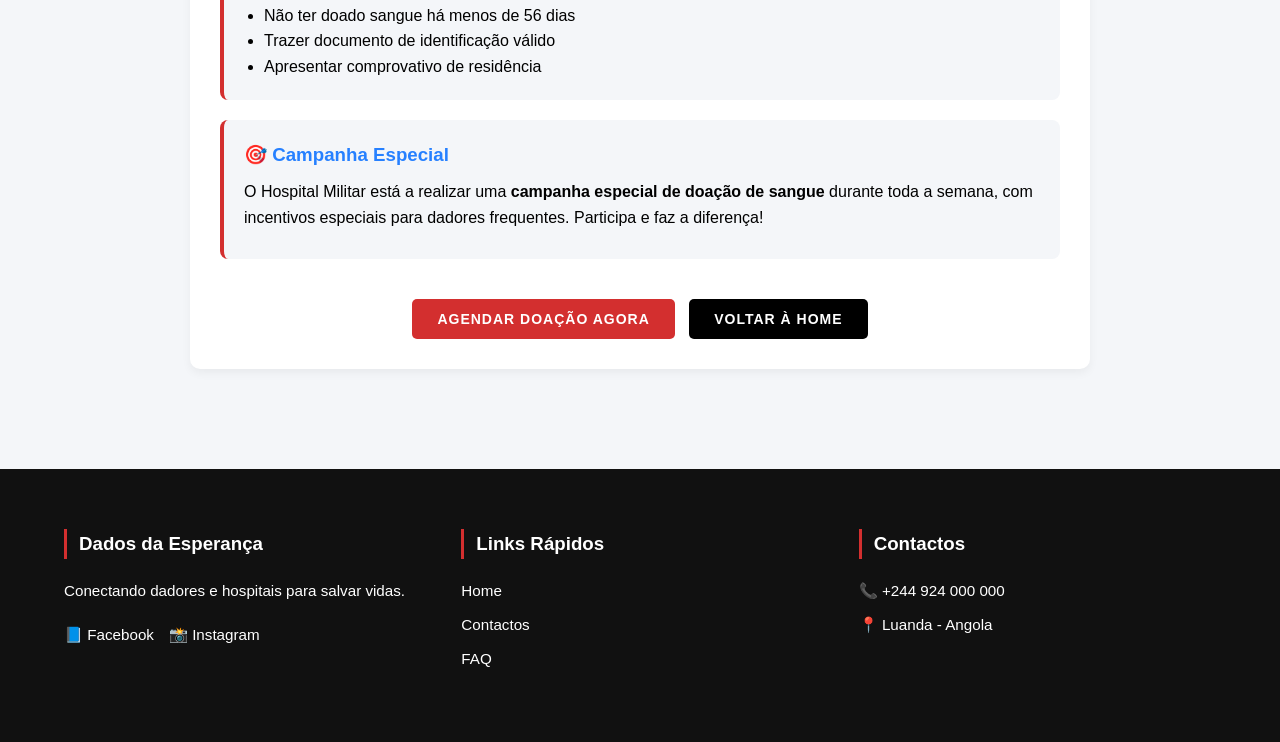
<file: hospital_militar.html>
<!DOCTYPE html>
<html lang="pt">
<head>
    <link rel="stylesheet" href="css/global.css">
    <meta charset="UTF-8">
    <meta name="viewport" content="width=device-width, initial-scale=1.0">
    <link rel="icon" href="img/logo.png" type="image/png">
    <title>Hospital Militar de Luanda | Dados da Esperança</title>
    <meta name="description" content="Detalhes sobre o Hospital Militar de Luanda, parceiro da plataforma Dados da Esperança para doação de sangue em Angola.">
    
    <link rel="stylesheet" href="css/home.css">
    <script src="script/jquery-3.7.1.min.js"></script>
    <script src="script/script.js"></script>

    <script async src="https://www.googletagmanager.com/gtag/js?id=G-9VNM11LJ42"></script>
    <script>
      window.dataLayer = window.dataLayer || [];
      function gtag(){dataLayer.push(arguments);}
      gtag('js', new Date());
      gtag('config', 'G-9VNM11LJ42');
    </script>
   
</head>
<body>

    <header id="menuTop">
        <div id="menuTopLeft">
            <img src="img/logo.png" alt="Logo Dados da Esperança" width="50" height="50">
            <h1>Dados da Esperança</h1>
        </div>
        <input type="checkbox" id="menuToggle">
        <div id="headerActions">
            <label for="menuToggle" id="menuHamburguer">☰</label>
        </div>
        <nav id="menuMobile">
            <a href="index.html">Home</a>
            <a href="sobre.html">Sobre Nós</a>
            <a href="servicos.html">Serviços</a>
            <a href="galeria.html">Galeria</a>
            <a href="faq.html">FAQ</a>
            <a href="contactos.html">Contactos</a>
            <button id="darkModeToggle">Modo Escuro 🌙</button>
        </nav>
    </header>

    <section id="conteudoDoacao">
        <main class="detalhesHospital">
            <h2>Hospital Militar de Luanda</h2>
            <p style="color: var(--text-muted); margin-bottom: 20px;">Parceiro oficial da plataforma Dados da Esperança para doação de sangue.</p>

            <div class="infoBox">
                <h3>📍 Localização</h3>
                <p><strong>Endereço:</strong> Avenida Deolinda Rodrigues, Ingombota, Luanda - Angola</p>
                <p><strong>Distrito:</strong> Ingombota</p>
                <p><strong>Província:</strong> Luanda</p>
            </div>

            <div class="infoBox">
                <h3>📞 Contacto</h3>
                <p><strong>Telefone Principal:</strong> +244 924 000 000</p>
                <p><strong>Telefone Emergências:</strong> +244 913 000 000</p>
                <p><strong>E-mail:</strong> contacto@hospitalmilitar.ao</p>
            </div>

            <div class="infoBox">
                <h3>🩸 Tipos Sanguíneos Necessários</h3>
                <p>Atualmente, o Hospital Militar de Luanda tem necessidade de:</p>
                <ul style="margin-left: 20px; margin-top: 10px;">
                    <li><strong>AB+</strong> - Urgente</li>
                    <li><strong>AB-</strong> - Necessário</li>
                    <li><strong>B+</strong> - Necessário</li>
                </ul>
            </div>

            <div class="infoBox">
                <h3>🕒 Horário de Funcionamento</h3>
                <div class="horarios">
                    <div class="horario-item">
                        <strong>Segunda a Sexta:</strong>
                        <p>07h00 - 19h00</p>
                    </div>
                    <div class="horario-item">
                        <strong>Sábados:</strong>
                        <p>07h00 - 14h00</p>
                    </div>
                    <div class="horario-item">
                        <strong>Domingos:</strong>
                        <p>Fechado</p>
                    </div>
                    <div class="horario-item">
                        <strong>Emergências 24h:</strong>
                        <p>Atendimento permanente</p>
                    </div>
                </div>
            </div>

            <div class="infoBox">
                <h3>ℹ️ Sobre o Hospital</h3>
                <p>O Hospital Militar de Luanda é uma instituição de referência em Angola, especializada em cuidados médicos avançados e cirurgias de emergência. Através da parceria com a plataforma Dados da Esperança, estamos a facilitar o acesso a doadores de sangue qualificados para garantir a continuidade dos nossos serviços de saúde.</p>
            </div>

            <div class="infoBox">
                <h3>✅ Requisitos para Doadores</h3>
                <ul style="margin-left: 20px; margin-top: 10px;">
                    <li>Ter entre 18 e 65 anos</li>
                    <li>Pesar no mínimo 50 kg</li>
                    <li>Estar em bom estado de saúde</li>
                    <li>Não ter doado sangue há menos de 56 dias</li>
                    <li>Trazer documento de identificação válido</li>
                    <li>Apresentar comprovativo de residência</li>
                </ul>
            </div>

            <div class="infoBox">
                <h3>🎯 Campanha Especial</h3>
                <p>O Hospital Militar está a realizar uma <strong>campanha especial de doação de sangue</strong> durante toda a semana, com incentivos especiais para dadores frequentes. Participa e faz a diferença!</p>
            </div>

            <div style="text-align: center; margin-top: 40px;">
                <button class="btnPadrao" onclick="location.href='agendar.html'">Agendar Doação Agora</button>
                <button class="btnServico" onclick="location.href='index.html'" style="margin-left: 10px; background: var(--text-muted);">Voltar à Home</button>
            </div>
        </main>
    </section>

    <footer id="footerDoacao">
        <div class="footerDoacaoBox">
            <h3>Dados da Esperança</h3>
            <p>Conectando dadores e hospitais para salvar vidas.</p>
            <div class="redes-sociais">
                <a href="#">📘 Facebook</a>
                <a href="#">📸 Instagram</a>
            </div>
        </div>
        <div class="footerDoacaoBox">
            <h3>Links Rápidos</h3>
            <a href="index.html">Home</a>
            <a href="contactos.html">Contactos</a>
            <a href="faq.html">FAQ</a>
        </div>
        <div class="footerDoacaoBox">
            <h3>Contactos</h3>
            <p>📞 +244 924 000 000</p>
            <p>📍 Luanda - Angola</p>
        </div>
    </footer>

    <button id="btnTopo" title="Voltar ao topo">▲</button>


    
    <div id="modalTermos" class="modal-overlay">
        <div class="modal-content">
            <h2>Bem-vindo ao Dados da Esperança</h2>
            <p>Para continuar a utilizar esta plataforma, é necessário aceitar os nossos Termos de Utilização e a Política de Privacidade.</p>
            
            <div class="modal-checkbox-group">
                <label class="modal-checkbox-item">
                    <input type="checkbox" id="checkTermos">
                    <span>Li e aceito os <a href="termos.html" target="_blank">Termos de Utilização</a></span>
                </label>
                
                <label class="modal-checkbox-item">
                    <input type="checkbox" id="checkPrivacidade">
                    <span>Li e aceito a <a href="privacidade.html" target="_blank">Política de Privacidade</a></span>
                </label>
            </div>
            
            <button id="btnContinuar" class="btn-continuar">Continuar</button>
        </div>
    </div>

</body>
</html>
</file>
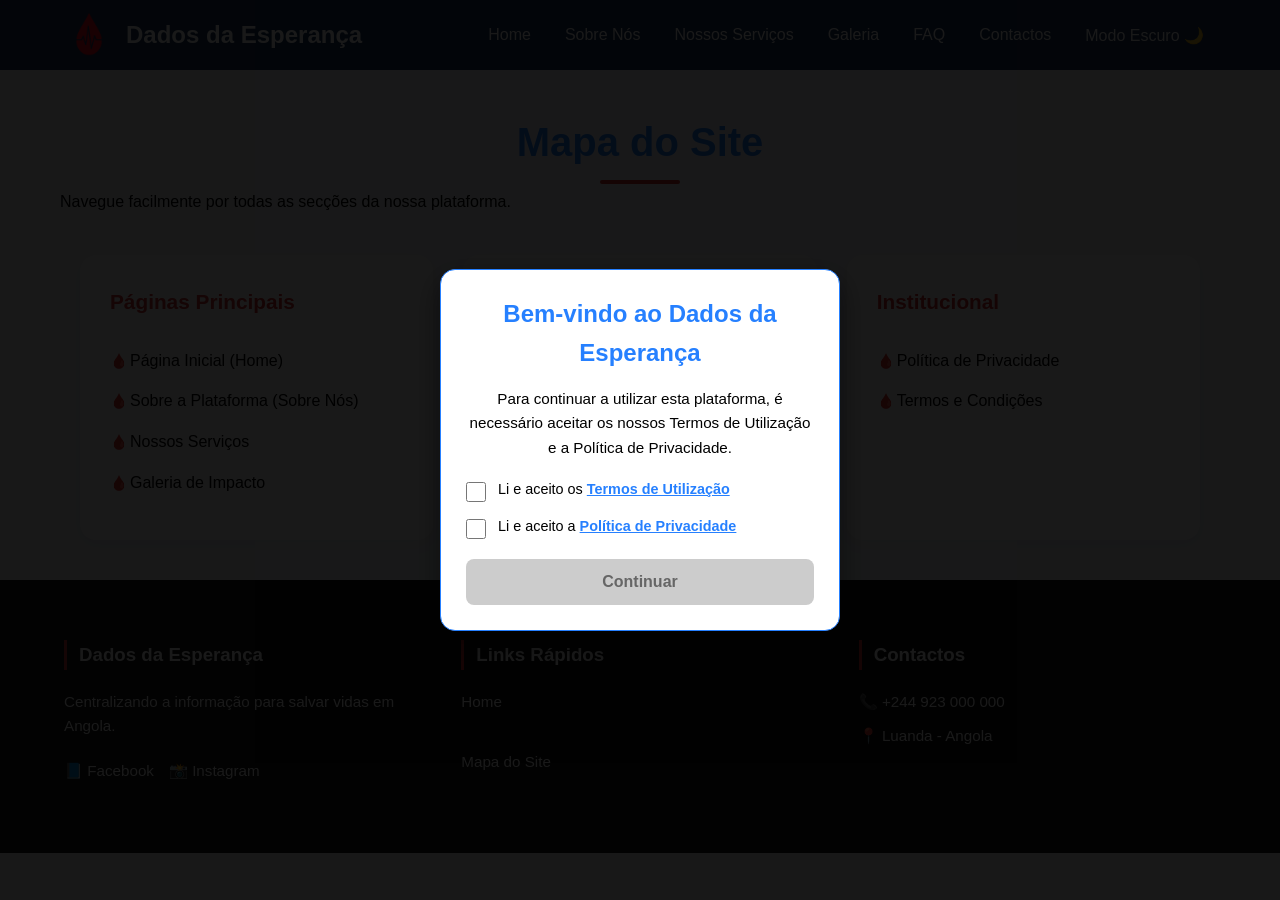
<file: mapadosite.html>
<!DOCTYPE html>
<html lang="pt">
<head>
    
    <meta charset="UTF-8">
    <meta name="viewport" content="width=device-width, initial-scale=1.0">
    <link rel="icon" href="img/logo.png" type="image/png">
    <title>Mapa do Site | Dados da Esperança</title>
    <meta name="description" content="Navegue de forma simples e rápida por todas as páginas institucionais e operacionais do nosso portal.">
    
    
    <link rel="stylesheet" href="css/mapadosite.css">
    <link rel="stylesheet" href="css/global.css">

    <script src="script/jquery-3.7.1.min.js"></script>
    <script src="script/script.js"></script>

    <script async src="https://www.googletagmanager.com/gtag/js?id=G-9VNM11LJ42"></script>
    <script>
      window.dataLayer = window.dataLayer || [];
      function gtag(){dataLayer.push(arguments);}
      gtag('js', new Date());
      gtag('config', 'G-9VNM11LJ42');
    </script>
</head>
<body>

    <header id="menuTop">
        <div id="menuTopLeft">
            <img src="img/logo.png" alt="Logo Dados da Esperança" width="50" height="50">
            <h1>Dados da Esperança</h1>
        </div>
    
        <input type="checkbox" id="menuToggle">
        
        <div id="headerActions">
            <label for="menuToggle" id="menuHamburguer">☰</label>
        </div>
        
        <nav id="menuMobile">
            <a href="index.html">Home</a>
            <a href="sobre.html">Sobre Nós</a>
            <a href="servicos.html">Nossos Serviços</a>
            <a href="galeria.html">Galeria</a>
            <a href="faq.html">FAQ</a>
            <a href="contactos.html">Contactos</a>
            <button id="darkModeToggle">Modo Escuro 🌙</button>
        </nav>
    </header>
    
    <section id="conteudoDoacao">
        <main id="conteudoPagina">
            <h2 class="tituloPagina">Mapa do Site</h2>
            <p class="subtitulo">Navegue facilmente por todas as secções da nossa plataforma.</p>
            
            <div class="mapaContainer">
                <div class="mapaCard">
                    <h3>Páginas Principais</h3>
                    <ul>
                        <li><a href="index.html">Página Inicial (Home)</a></li>
                        <li><a href="sobre.html">Sobre a Plataforma (Sobre Nós)</a></li>
                        <li><a href="servicos.html">Nossos Serviços</a></li>
                        <li><a href="galeria.html">Galeria de Impacto</a></li>
                    </ul>
                </div>

                <div class="mapaCard">
                    <h3>Suporte e Contacto</h3>
                    <ul>
                        <li><a href="contactos.html">Fale Connosco</a></li>
                        <li><a href="faq.html">Perguntas Frequentes</a></li>
                    </ul>
                </div>

                <div class="mapaCard">
                    <h3>Institucional</h3>
                    <ul>
                        <li><a href="privacidade.html">Política de Privacidade</a></li>
                        <li><a href="termos.html">Termos e Condições</a></li>
                    </ul>
                </div>
            </div>
        </main>
    </section>
    
    <footer id="footerDoacao">
        <div class="footerDoacaoBox">
            <h3>Dados da Esperança</h3>
            <p>Centralizando a informação para salvar vidas em Angola.</p>
            <div class="redes-sociais">
                <a href="#" aria-label="Facebook">📘 Facebook</a>
                <a href="#" aria-label="Instagram">📸 Instagram</a>
            </div>
        </div>
        <div class="footerDoacaoBox">
            <h3>Links Rápidos</h3>
            <a href="index.html">Home</a><br>
            <a href="mapadosite.html">Mapa do Site</a>
        </div>
        <div class="footerDoacaoBox">
            <h3>Contactos</h3>
            <p>📞 +244 923 000 000</p>
            <p>📍 Luanda - Angola</p>
        </div>
    </footer>

    <button id="btnTopo" title="Voltar ao topo">▲</button>


    
    <div id="modalTermos" class="modal-overlay">
        <div class="modal-content">
            <h2>Bem-vindo ao Dados da Esperança</h2>
            <p>Para continuar a utilizar esta plataforma, é necessário aceitar os nossos Termos de Utilização e a Política de Privacidade.</p>
            
            <div class="modal-checkbox-group">
                <label class="modal-checkbox-item">
                    <input type="checkbox" id="checkTermos">
                    <span>Li e aceito os <a href="termos.html" target="_blank">Termos de Utilização</a></span>
                </label>
                
                <label class="modal-checkbox-item">
                    <input type="checkbox" id="checkPrivacidade">
                    <span>Li e aceito a <a href="privacidade.html" target="_blank">Política de Privacidade</a></span>
                </label>
            </div>
            
            <button id="btnContinuar" class="btn-continuar">Continuar</button>
        </div>
    </div>

</body>
</html>
</file>
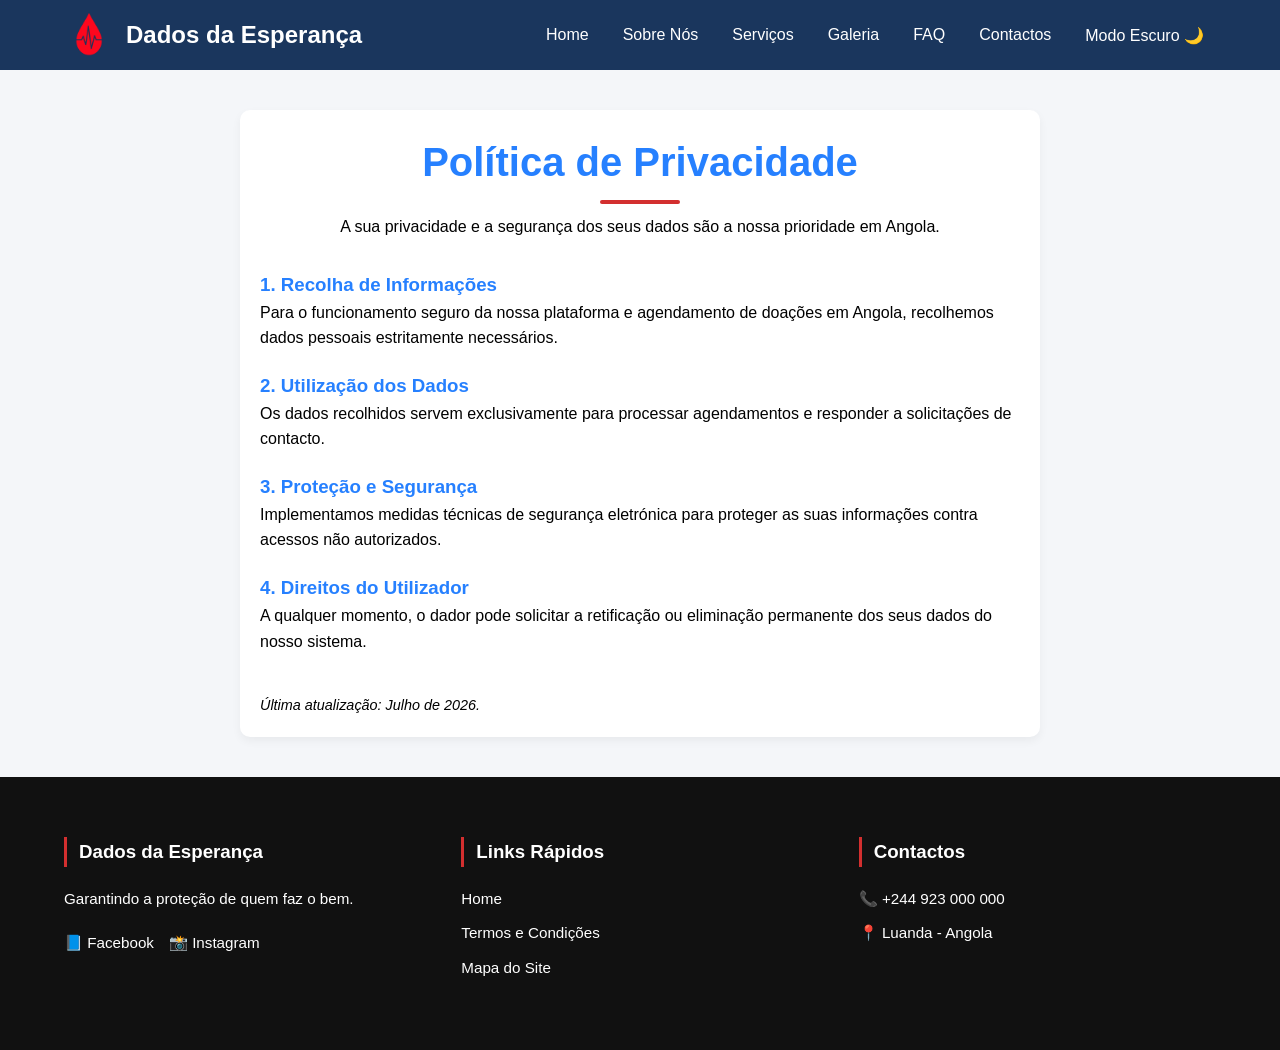
<file: privacidade.html>
<!DOCTYPE html>
<html lang="pt">
<head>
   
    <meta charset="UTF-8">
    <meta name="viewport" content="width=device-width, initial-scale=1.0">
    <link rel="icon" href="img/logo.png" type="image/png">
    <title>Política de Privacidade | Dados da Esperança</title>
    <meta name="description" content="Saiba como a plataforma Dados da Esperança protege e trata os dados dos dadores de sangue e hospitais parceiros em Angola de forma segura.">
    
     <link rel="stylesheet" href="css/global.css">
 
    <script src="script/jquery-3.7.1.min.js"></script>
    <script src="script/script.js"></script>

    <script async src="https://www.googletagmanager.com/gtag/js?id=G-9VNM11LJ42"></script>
    <script>
      window.dataLayer = window.dataLayer || [];
      function gtag(){dataLayer.push(arguments);}
      gtag('js', new Date());
      gtag('config', 'G-9VNM11LJ42');
    </script>
</head>
<body>

    <header id="menuTop">
        <div id="menuTopLeft">
            <img src="img/logo.png" alt="Logo Dados da Esperança" width="50" height="50">
            <h1>Dados da Esperança</h1>
        </div>
        <input type="checkbox" id="menuToggle">
        <div id="headerActions">
            <label for="menuToggle" id="menuHamburguer">☰</label>
        </div>
        <nav id="menuMobile">
            <a href="index.html">Home</a>
            <a href="sobre.html">Sobre Nós</a>
            <a href="servicos.html">Serviços</a>
            <a href="galeria.html">Galeria</a>
            <a href="faq.html">FAQ</a>
            <a href="contactos.html">Contactos</a>
            <button id="darkModeToggle">Modo Escuro 🌙</button>
        </nav>
    </header>
    
    <section id="conteudoDoacao">
        <main id="conteudoPagina" style="max-width: 800px; margin: 40px auto; padding: 20px; background: var(--card-bg); border-radius: 10px; box-shadow: 0 4px 10px var(--shadow-color);">
            <h2 class="tituloPagina" style="text-align: center; margin-bottom: 20px;">Política de Privacidade</h2>
            <p style="text-align: center; color: var(--text-muted); margin-bottom: 30px;">A sua privacidade e a segurança dos seus dados são a nossa prioridade em Angola.</p>
            
            <article class="texto-institucional">
                <h3 style="margin-top: 20px; color: var(--primary-color);">1. Recolha de Informações</h3>
                <p>Para o funcionamento seguro da nossa plataforma e agendamento de doações em Angola, recolhemos dados pessoais estritamente necessários.</p>
                
                <h3 style="margin-top: 20px; color: var(--primary-color);">2. Utilização dos Dados</h3>
                <p>Os dados recolhidos servem exclusivamente para processar agendamentos e responder a solicitações de contacto.</p>
                
                <h3 style="margin-top: 20px; color: var(--primary-color);">3. Proteção e Segurança</h3>
                <p>Implementamos medidas técnicas de segurança eletrónica para proteger as suas informações contra acessos não autorizados.</p>
                
                <h3 style="margin-top: 20px; color: var(--primary-color);">4. Direitos do Utilizador</h3>
                <p>A qualquer momento, o dador pode solicitar a retificação ou eliminação permanente dos seus dados do nosso sistema.</p>
                
                <p style="margin-top: 40px; font-size: 0.9em; color: var(--text-muted);"><em>Última atualização: Julho de 2026.</em></p>
            </article>
        </main>
    </section>
    
    <footer id="footerDoacao">
        <div class="footerDoacaoBox">
            <h3>Dados da Esperança</h3>
            <p>Garantindo a proteção de quem faz o bem.</p>
            <div class="redes-sociais">
                <a href="#">📘 Facebook</a>
                <a href="#">📸 Instagram</a>
            </div>
        </div>
        <div class="footerDoacaoBox">
            <h3>Links Rápidos</h3>
            <a href="index.html">Home</a>
            <a href="termos.html">Termos e Condições</a>
            <a href="mapadosite.html">Mapa do Site</a>
        </div>
        <div class="footerDoacaoBox">
            <h3>Contactos</h3>
            <p>📞 +244 923 000 000</p>
            <p>📍 Luanda - Angola</p>
        </div>
    </footer>
    
    <button id="btnTopo" title="Voltar ao topo">▲</button>
    
</body>
</html>
</file>
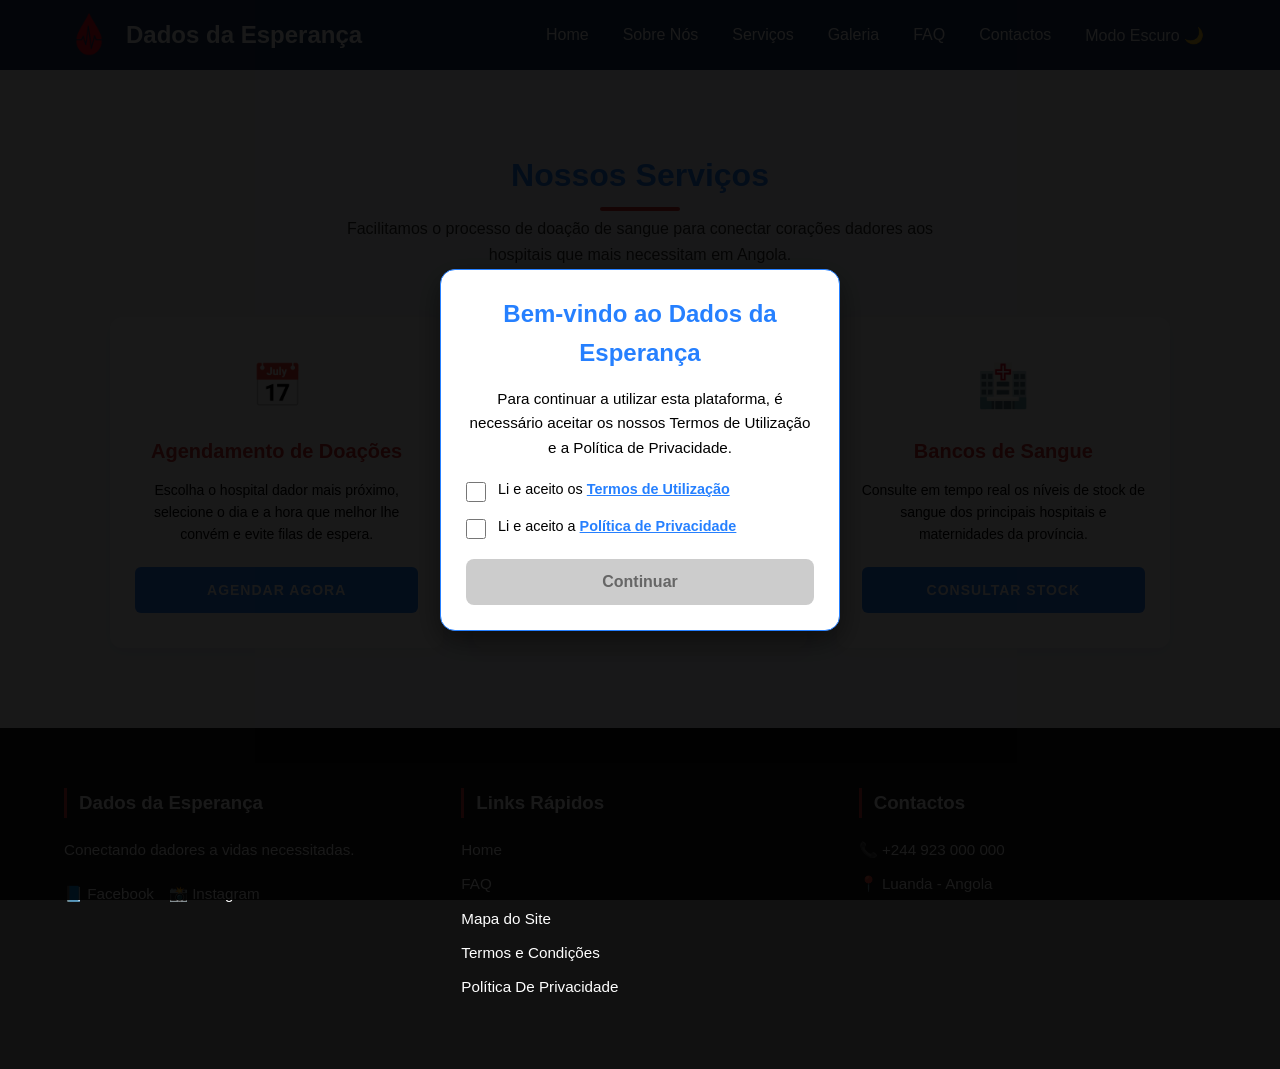
<file: servicos.html>
<!DOCTYPE html>
<html lang="pt">
<head>
    <link rel="stylesheet" href="css/global.css">
    <meta charset="UTF-8">
    <meta name="viewport" content="width=device-width, initial-scale=1.0">
    <link rel="icon" href="img/logo.png" type="image/png">
    <title>Serviços | Dados da Esperança</title>
    <meta name="description" content="Conheça os serviços do Dados da Esperança. Agende a sua doação de sangue, localize brigadas móveis e consulte bancos de sangue em Luanda.">
    
    <link rel="stylesheet" href="css/global.css">
    <link rel="stylesheet" href="css/servicos.css">

    <script src="script/jquery-3.7.1.min.js"></script>
    <script src="script/script.js"></script>

    <script async src="https://www.googletagmanager.com/gtag/js?id=G-9VNM11LJ42"></script>
    <script>
      window.dataLayer = window.dataLayer || [];
      function gtag(){dataLayer.push(arguments);}
      gtag('js', new Date());
      gtag('config', 'G-9VNM11LJ42');
    </script>
</head>
<body>

    <header id="menuTop">
        <div id="menuTopLeft">
            <img src="img/logo.png" alt="Logo Dados da Esperança" width="50" height="50">
            <h1>Dados da Esperança</h1>
        </div>
        
        <input type="checkbox" id="menuToggle">
        
        <div id="headerActions">
            <label for="menuToggle" id="menuHamburguer">☰</label>
        </div>
        
        <nav id="menuMobile">
            <a href="index.html">Home</a>
            <a href="sobre.html">Sobre Nós</a>
            <a href="servicos.html">Serviços</a>
            <a href="galeria.html">Galeria</a>
            <a href="faq.html">FAQ</a>
            <a href="contactos.html">Contactos</a>
            <button id="darkModeToggle">Modo Escuro 🌙</button>
        </nav>
    </header>
    
    <section id="conteudoDoacao">
        <main id="conteudoPagina" class="containerCentralizado">
            
            <div class="introducaoPagina">
                <h2 class="tituloPagina">Nossos Serviços</h2>
                <p class="subtituloPagina">Facilitamos o processo de doação de sangue para conectar corações dadores aos hospitais que mais necessitam em Angola.</p>
            </div>
            
            <div class="gridServicos">
                
                <div class="servicoCard">
                    <div class="servicoIcone">📅</div>
                    <h3>Agendamento de Doações</h3>
                    <p>Escolha o hospital dador mais próximo, selecione o dia e a hora que melhor lhe convém e evite filas de espera.</p>
                    <a href="agendar.html" class="btnServico">Agendar Agora</a>
                </div>

                <div class="servicoCard">
                    <div class="servicoIcone">🚐</div>
                    <h3>Brigadas Móveis</h3>
                    <p>Acompanhe os itinerários e localizações das nossas carrinhas de recolha de sangue em Luanda e arredores.</p>
                    <a href="brigadas.html" class="btnServico">Ver Rotas</a>
                </div>

                <div class="servicoCard">
                    <div class="servicoIcone">🏥</div>
                    <h3>Bancos de Sangue</h3>
                    <p>Consulte em tempo real os níveis de stock de sangue dos principais hospitais e maternidades da província.</p>
                    <a href="stock.html" class="btnServico">Consultar Stock</a>
                </div>


            </div>

        </main>
    </section>
    
    <footer id="footerDoacao">
        <div class="footerDoacaoBox">
            <h3>Dados da Esperança</h3>
            <p>Conectando dadores a vidas necessitadas.</p>
            <div class="redes-sociais">
                <a href="#">📘 Facebook</a>
                <a href="#">📸 Instagram</a>
            </div>
        </div>
        <div class="footerDoacaoBox">
            <h3>Links Rápidos</h3>
            <a href="index.html">Home</a>
            <a href="faq.html">FAQ</a>
            <a href="mapadosite.html">Mapa do Site</a>
            <a href="termos.html">Termos e Condições</a>
            <a href="privacidade.html">Política De Privacidade</a>
        </div>
        <div class="footerDoacaoBox">
            <h3>Contactos</h3>
            <p>📞 +244 923 000 000</p>
            <p>📍 Luanda - Angola</p>
        </div>
    </footer>
    
    <button id="btnTopo" title="Voltar ao topo">▲</button>
    

    
    <div id="modalTermos" class="modal-overlay">
        <div class="modal-content">
            <h2>Bem-vindo ao Dados da Esperança</h2>
            <p>Para continuar a utilizar esta plataforma, é necessário aceitar os nossos Termos de Utilização e a Política de Privacidade.</p>
            
            <div class="modal-checkbox-group">
                <label class="modal-checkbox-item">
                    <input type="checkbox" id="checkTermos">
                    <span>Li e aceito os <a href="termos.html" target="_blank">Termos de Utilização</a></span>
                </label>
                
                <label class="modal-checkbox-item">
                    <input type="checkbox" id="checkPrivacidade">
                    <span>Li e aceito a <a href="privacidade.html" target="_blank">Política de Privacidade</a></span>
                </label>
            </div>
            
            <button id="btnContinuar" class="btn-continuar">Continuar</button>
        </div>
    </div>

</body>
</html>
</file>
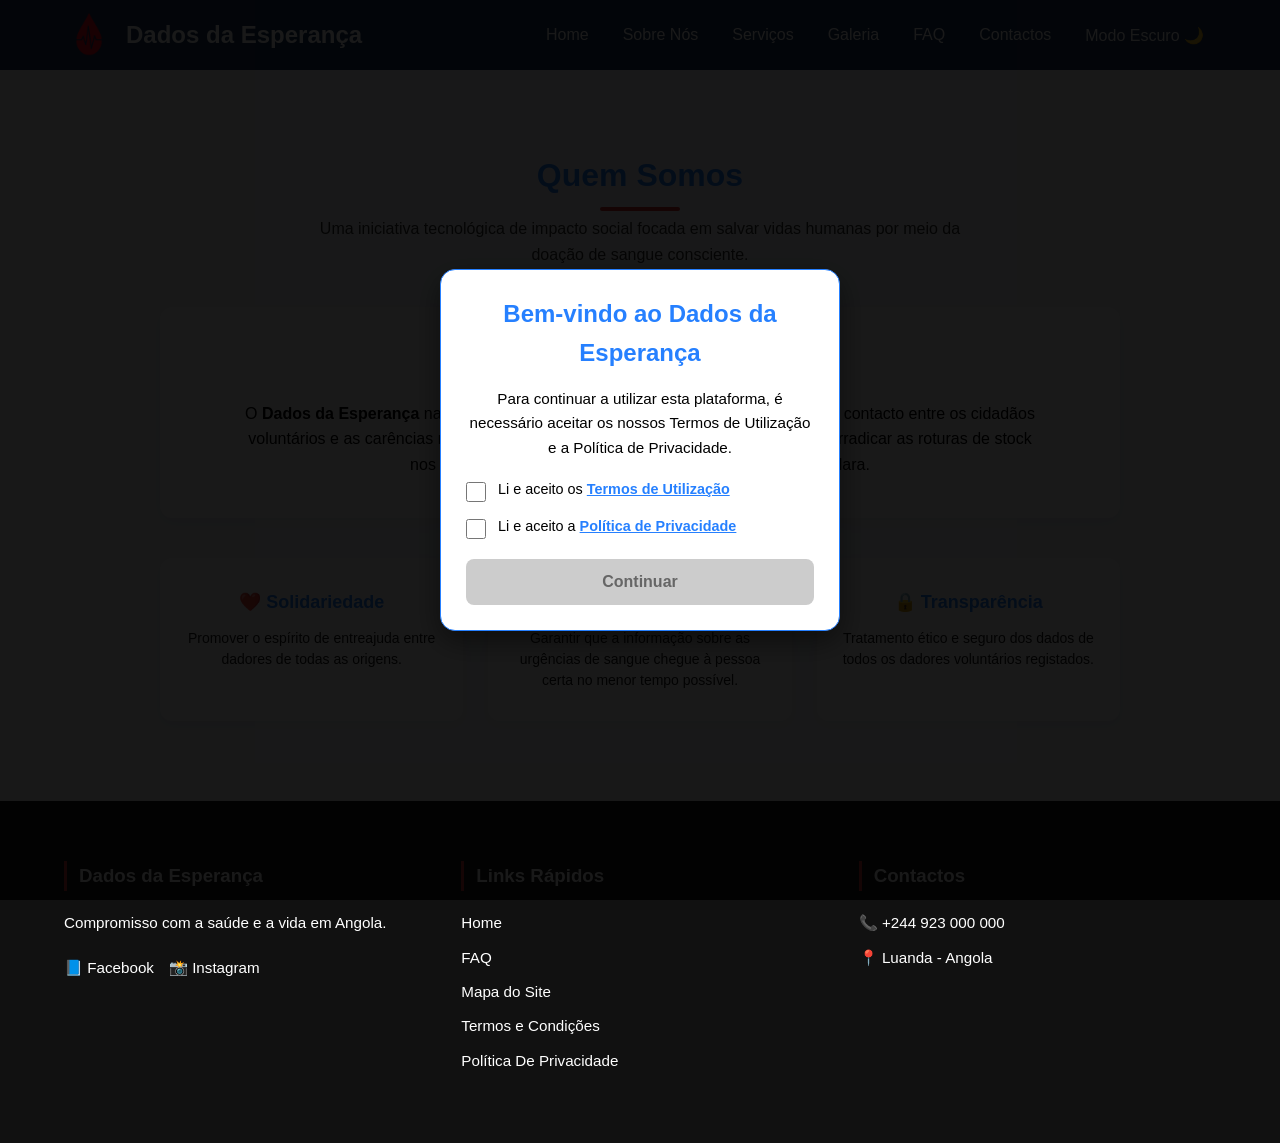
<file: sobre.html>
<!DOCTYPE html>
<html lang="pt">
<head>
    <meta charset="UTF-8">
    <meta name="viewport" content="width=device-width, initial-scale=1.0">
    <link rel="icon" href="img/logo.png" type="image/png">
    <title>Sobre Nós | Dados da Esperança</title>
    <meta name="description" content="Saiba mais sobre a missão do Dados da Esperança, a nossa equipa e o compromisso em aumentar as doações de sangue em hospitais de Angola.">
    
    <link rel="stylesheet" href="css/global.css">
    <link rel="stylesheet" href="css/sobre.css">

    <script src="script/jquery-3.7.1.min.js"></script>
    <script src="script/script.js"></script>

    <script async src="https://www.googletagmanager.com/gtag/js?id=G-9VNM11LJ42"></script>
    <script>
      window.dataLayer = window.dataLayer || [];
      function gtag(){dataLayer.push(arguments);}
      gtag('js', new Date());
      gtag('config', 'G-9VNM11LJ42');
    </script>
</head>
<body>

    <header id="menuTop">
        <div id="menuTopLeft">
            <img src="img/logo.png" alt="Logo Dados da Esperança" width="50" height="50">
            <h1>Dados da Esperança</h1>
        </div>
        
        <input type="checkbox" id="menuToggle">
        
        <div id="headerActions">
            <label for="menuToggle" id="menuHamburguer">☰</label>
        </div>
        
        <nav id="menuMobile">
            <a href="index.html">Home</a>
            <a href="sobre.html">Sobre Nós</a>
            <a href="servicos.html">Serviços</a>
            <a href="galeria.html">Galeria</a>
            <a href="faq.html">FAQ</a>
            <a href="contactos.html">Contactos</a>
            <button id="darkModeToggle">Modo Escuro 🌙</button>
        </nav>
    </header>
    
    <section id="conteudoDoacao">
        <main id="conteudoPagina" class="containerCentralizado">
            
            <div class="introducaoPagina">
                <h2 class="tituloPagina">Quem Somos</h2>
                <p class="subtituloPagina">Uma iniciativa tecnológica de impacto social focada em salvar vidas humanas por meio da doação de sangue consciente.</p>
            </div>

            <div class="blocoSobre">
                <h2>A Nossa Missão</h2>
                <p>O <strong>Dados da Esperança</strong> nasceu da necessidade urgente de modernizar e agilizar o contacto entre os cidadãos voluntários e as carências reais das unidades hospitalares angolanas. Queremos erradicar as roturas de stock nos hospitais através do poder da partilha e da informação clara.</p>
            </div>

            <div class="valoresGrid">
                <div class="valorCard">
                    <h3>❤️ Solidariedade</h3>
                    <p>Promover o espírito de entreajuda entre dadores de todas as origens.</p>
                </div>
                <div class="valorCard">
                    <h3>⚡ Eficiência</h3>
                    <p>Garantir que a informação sobre as urgências de sangue chegue à pessoa certa no menor tempo possível.</p>
                </div>
                <div class="valorCard">
                    <h3>🔒 Transparência</h3>
                    <p>Tratamento ético e seguro dos dados de todos os dadores voluntários registados.</p>
                </div>
            </div>
        </main>
    </section>
    
    <footer id="footerDoacao">
        <div class="footerDoacaoBox">
            <h3>Dados da Esperança</h3>
            <p>Compromisso com a saúde e a vida em Angola.</p>
            <div class="redes-sociais">
                <a href="#">📘 Facebook</a>
                <a href="#">📸 Instagram</a>
            </div>
        </div>
        <div class="footerDoacaoBox">
            <h3>Links Rápidos</h3>
            <a href="index.html">Home</a>
            <a href="faq.html">FAQ</a>
            <a href="mapadosite.html">Mapa do Site</a>
            <a href="termos.html">Termos e Condições</a>
            <a href="privacidade.html">Política De Privacidade</a>
        </div>
        <div class="footerDoacaoBox">
            <h3>Contactos</h3>
            <p>📞 +244 923 000 000</p>
            <p>📍 Luanda - Angola</p>
        </div>
    </footer>
    
    <button id="btnTopo" title="Voltar ao topo">▲</button>
    

    
    <div id="modalTermos" class="modal-overlay">
        <div class="modal-content">
            <h2>Bem-vindo ao Dados da Esperança</h2>
            <p>Para continuar a utilizar esta plataforma, é necessário aceitar os nossos Termos de Utilização e a Política de Privacidade.</p>
            
            <div class="modal-checkbox-group">
                <label class="modal-checkbox-item">
                    <input type="checkbox" id="checkTermos">
                    <span>Li e aceito os <a href="termos.html" target="_blank">Termos de Utilização</a></span>
                </label>
                
                <label class="modal-checkbox-item">
                    <input type="checkbox" id="checkPrivacidade">
                    <span>Li e aceito a <a href="privacidade.html" target="_blank">Política de Privacidade</a></span>
                </label>
            </div>
            
            <button id="btnContinuar" class="btn-continuar">Continuar</button>
        </div>
    </div>

</body>
</html>
</file>
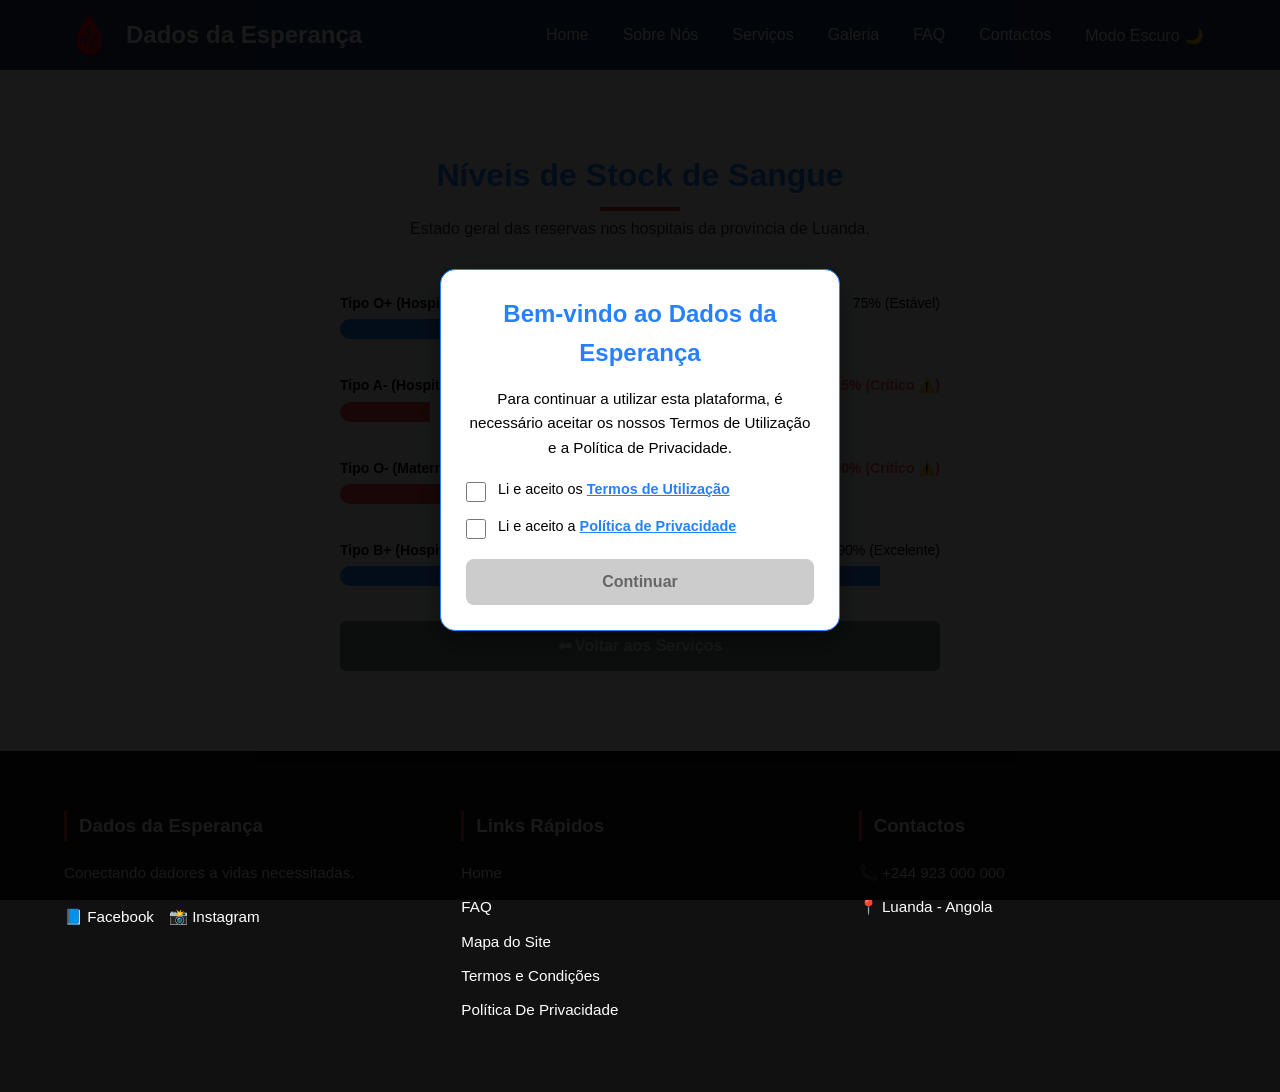
<file: stock.html>
<!DOCTYPE html>
<html lang="pt">
<head>
   
    <meta charset="UTF-8">
    <meta name="viewport" content="width=device-width, initial-scale=1.0">
    <link rel="icon" href="img/logo.png" type="image/png">
    <title>Níveis de Stock | Dados da Esperança</title>
    <meta name="description" content="Consulte em tempo real o stock de sangue nos hospitais de Luanda.">
    
    <link rel="stylesheet" href="css/global.css">
    <link rel="stylesheet" href="css/servicos.css">

    <script src="script/jquery-3.7.1.min.js"></script>
    <script src="script/script.js"></script>

    <script async src="https://www.googletagmanager.com/gtag/js?id=G-9VNM11LJ42"></script>
    <script>
      window.dataLayer = window.dataLayer || [];
      function gtag(){dataLayer.push(arguments);}
      gtag('js', new Date());
      gtag('config', 'G-9VNM11LJ42');
    </script>
</head>
<body>

    <header id="menuTop">
        <div id="menuTopLeft">
            <img src="img/logo.png" alt="Logo Dados da Esperança" width="50" height="50">
            <h1>Dados da Esperança</h1>
        </div>
        <input type="checkbox" id="menuToggle">
        <div id="headerActions">
            <label for="menuToggle" id="menuHamburguer">☰</label>
        </div>
        <nav id="menuMobile">
            <a href="index.html">Home</a>
            <a href="sobre.html">Sobre Nós</a>
            <a href="servicos.html">Serviços</a>
            <a href="galeria.html">Galeria</a>
            <a href="faq.html">FAQ</a>
            <a href="contactos.html">Contactos</a>
            <button id="darkModeToggle">Modo Escuro 🌙</button>
        </nav>
    </header>
    
    <section id="conteudoDoacao">
        <main id="conteudoPagina" class="containerCentralizado">
            
            <div class="introducaoPagina">
                <h2 class="tituloPagina">Níveis de Stock de Sangue</h2>
                <p class="subtituloPagina">Estado geral das reservas nos hospitais da província de Luanda.</p>
            </div>
            
            <div class="stock-visual" style="width: 100%; display: flex; flex-direction: column; align-items: center;">
                <div class="stock-item">
                    <div class="stock-info">
                        <strong>Tipo O+ (Hospital Josina Machel)</strong>
                        <span>75% (Estável)</span>
                    </div>
                    <div class="barra-fundo">
                        <div class="barra-preenchida" style="width: 75%;"></div>
                    </div>
                </div>

                <div class="stock-item">
                    <div class="stock-info">
                        <strong>Tipo A- (Hospital Américo Boavida)</strong>
                        <span style="color: #ff4444; font-weight: bold;">15% (Crítico ⚠️)</span>
                    </div>
                    <div class="barra-fundo">
                        <div class="barra-preenchida critico" style="width: 15%;"></div>
                    </div>
                </div>

                <div class="stock-item">
                    <div class="stock-info">
                        <strong>Tipo O- (Maternidade Lucrécia Paim)</strong>
                        <span style="color: #ff4444; font-weight: bold;">30% (Crítico ⚠️)</span>
                    </div>
                    <div class="barra-fundo">
                        <div class="barra-preenchida critico" style="width: 30%;"></div>
                    </div>
                </div>

                <div class="stock-item">
                    <div class="stock-info">
                        <strong>Tipo B+ (Hospital Geral de Luanda)</strong>
                        <span>90% (Excelente)</span>
                    </div>
                    <div class="barra-fundo">
                        <div class="barra-preenchida" style="width: 90%;"></div>
                    </div>
                </div>
            </div>

            <a href="servicos.html" class="btnVoltar">⬅ Voltar aos Serviços</a>

        </main>
    </section>
    
    <footer id="footerDoacao">
        <div class="footerDoacaoBox">
            <h3>Dados da Esperança</h3>
            <p>Conectando dadores a vidas necessitadas.</p>
            <div class="redes-sociais">
                <a href="#">📘 Facebook</a>
                <a href="#">📸 Instagram</a>
            </div>
        </div>
        <div class="footerDoacaoBox">
            <h3>Links Rápidos</h3>
            <a href="index.html">Home</a>
            <a href="faq.html">FAQ</a>
            <a href="mapadosite.html">Mapa do Site</a>
            <a href="termos.html">Termos e Condições</a>
            <a href="privacidade.html">Política De Privacidade</a>
        </div>
        <div class="footerDoacaoBox">
            <h3>Contactos</h3>
            <p>📞 +244 923 000 000</p>
            <p>📍 Luanda - Angola</p>
        </div>
    </footer>
    
    <button id="btnTopo" title="Voltar ao topo">▲</button>
    

    
    <div id="modalTermos" class="modal-overlay">
        <div class="modal-content">
            <h2>Bem-vindo ao Dados da Esperança</h2>
            <p>Para continuar a utilizar esta plataforma, é necessário aceitar os nossos Termos de Utilização e a Política de Privacidade.</p>
            
            <div class="modal-checkbox-group">
                <label class="modal-checkbox-item">
                    <input type="checkbox" id="checkTermos">
                    <span>Li e aceito os <a href="termos.html" target="_blank">Termos de Utilização</a></span>
                </label>
                
                <label class="modal-checkbox-item">
                    <input type="checkbox" id="checkPrivacidade">
                    <span>Li e aceito a <a href="privacidade.html" target="_blank">Política de Privacidade</a></span>
                </label>
            </div>
            
            <button id="btnContinuar" class="btn-continuar">Continuar</button>
        </div>
    </div>

</body>
</html>
</file>
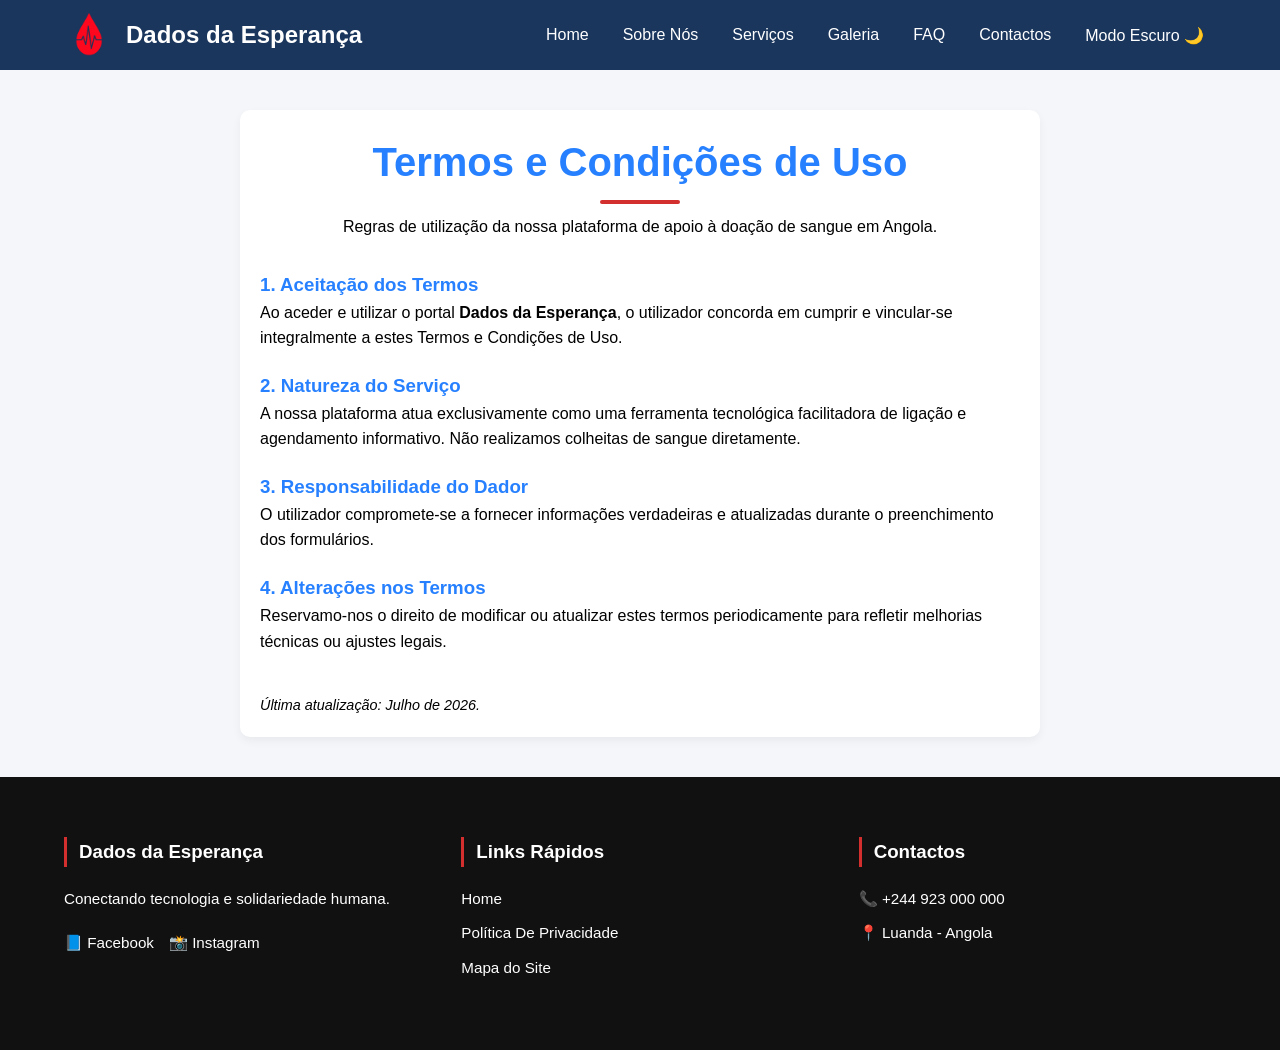
<file: termos.html>
<!DOCTYPE html>
<html lang="pt">
<head>
 
    <meta charset="UTF-8">
    <meta name="viewport" content="width=device-width, initial-scale=1.0">
    <link rel="icon" href="img/logo.png" type="image/png">
    <title>Termos e Condições | Dados da Esperança</title>
    <meta name="description" content="Leia os termos de utilização da plataforma Dados da Esperança para dadores de sangue voluntários e hospitais em Angola.">
    

    <link rel="stylesheet" href="css/global.css">

    <script src="script/jquery-3.7.1.min.js"></script>
    <script src="script/script.js"></script>

    <script async src="https://www.googletagmanager.com/gtag/js?id=G-9VNM11LJ42"></script>
    <script>
      window.dataLayer = window.dataLayer || [];
      function gtag(){dataLayer.push(arguments);}
      gtag('js', new Date());
      gtag('config', 'G-9VNM11LJ42');
    </script>
</head>
<body>

    <header id="menuTop">
        <div id="menuTopLeft">
            <img src="img/logo.png" alt="Logo Dados da Esperança" width="50" height="50">
            <h1>Dados da Esperança</h1>
        </div>
        <input type="checkbox" id="menuToggle">
        <div id="headerActions">
            <label for="menuToggle" id="menuHamburguer">☰</label>
        </div>
        <nav id="menuMobile">
            <a href="index.html">Home</a>
            <a href="sobre.html">Sobre Nós</a>
            <a href="servicos.html">Serviços</a>
            <a href="galeria.html">Galeria</a>
            <a href="faq.html">FAQ</a>
            <a href="contactos.html">Contactos</a>
            <button id="darkModeToggle">Modo Escuro 🌙</button>
        </nav>
    </header>
    
    <section id="conteudoDoacao">
        <main id="conteudoPagina" style="max-width: 800px; margin: 40px auto; padding: 20px; background: var(--card-bg); border-radius: 10px; box-shadow: 0 4px 10px var(--shadow-color);">
            <h2 class="tituloPagina" style="text-align: center; margin-bottom: 20px;">Termos e Condições de Uso</h2>
            <p style="text-align: center; color: var(--text-muted); margin-bottom: 30px;">Regras de utilização da nossa plataforma de apoio à doação de sangue em Angola.</p>
            
            <article class="texto-institucional">
                <h3 style="margin-top: 20px; color: var(--primary-color);">1. Aceitação dos Termos</h3>
                <p>Ao aceder e utilizar o portal <strong>Dados da Esperança</strong>, o utilizador concorda em cumprir e vincular-se integralmente a estes Termos e Condições de Uso.</p>
                
                <h3 style="margin-top: 20px; color: var(--primary-color);">2. Natureza do Serviço</h3>
                <p>A nossa plataforma atua exclusivamente como uma ferramenta tecnológica facilitadora de ligação e agendamento informativo. Não realizamos colheitas de sangue diretamente.</p>
                
                <h3 style="margin-top: 20px; color: var(--primary-color);">3. Responsabilidade do Dador</h3>
                <p>O utilizador compromete-se a fornecer informações verdadeiras e atualizadas durante o preenchimento dos formulários.</p>
                
                <h3 style="margin-top: 20px; color: var(--primary-color);">4. Alterações nos Termos</h3>
                <p>Reservamo-nos o direito de modificar ou atualizar estes termos periodicamente para refletir melhorias técnicas ou ajustes legais.</p>
                
                <p style="margin-top: 40px; font-size: 0.9em; color: var(--text-muted);"><em>Última atualização: Julho de 2026.</em></p>
            </article>
        </main>
    </section>
    
    <footer id="footerDoacao">
        <div class="footerDoacaoBox">
            <h3>Dados da Esperança</h3>
            <p>Conectando tecnologia e solidariedade humana.</p>
            <div class="redes-sociais">
                <a href="#">📘 Facebook</a>
                <a href="#">📸 Instagram</a>
            </div>
        </div>
        <div class="footerDoacaoBox">
            <h3>Links Rápidos</h3>
            <a href="index.html">Home</a>
            <a href="privacidade.html">Política De Privacidade</a>
            <a href="mapadosite.html">Mapa do Site</a>
        </div>
        <div class="footerDoacaoBox">
            <h3>Contactos</h3>
            <p>📞 +244 923 000 000</p>
            <p>📍 Luanda - Angola</p>
        </div>
    </footer>
    
    <button id="btnTopo" title="Voltar ao topo">▲</button>
    
</body>
</html>
</file>
<file: css/servicos.css>
a.btnServico {
    display: block;
    text-decoration: none;
    text-align: center;
    box-sizing: border-box;
}

.btnVoltar {
    display: block;
    width: 100%;
    max-width: 600px; 
    margin: 20px auto 0;
    padding: 12px;
    background-color: #7f8c8d !important;
    color: white !important;
    text-align: center;
    text-decoration: none;
    border-radius: 6px;
    font-weight: bold;
}

.form-container {
    background: var(--card-bg);
    padding: 30px;
    border-radius: 12px;
    border: 1px solid var(--border-color);
    width: 100%;
    max-width: 500px;
    box-shadow: 0 4px 15px var(--shadow-color);
}

.grupo-input {
    margin-bottom: 20px;
    text-align: left;
    width: 100%;
}

.grupo-input label {
    display: block;
    margin-bottom: 8px;
    color: var(--primary-color);
    font-weight: 600;
}

.grupo-input input, .grupo-input select {
    width: 100%;
    padding: 12px;
    border-radius: 6px;
    border: 2px solid var(--border-color);
    background: var(--card-bg);
    color: var(--text-color);
    font-size: 14px;
    transition: border-color 0.3s ease, box-shadow 0.3s ease;
    box-sizing: border-box;
}

.grupo-input input:focus, .grupo-input select:focus {
    outline: none;
    border-color: var(--accent-color);
    box-shadow: 0 0 5px var(--accent-color);
}

.grupo-input input.input-erro, .grupo-input select.input-erro {
    border-color: #ef4444;
    background-color: rgba(239, 68, 68, 0.1);
}

.erro-feedback {
    display: block;
    width: 100%;
    color: #ef4444;
    font-size: 13px;
    margin-top: 5px;
    font-weight: 500;
}

.tabela-container { width: 100%; overflow-x: auto; }
.tabela-dados { width: 100%; border-collapse: collapse; margin-top: 20px; }
.tabela-dados th, .tabela-dados td {
    padding: 15px;
    border: 1px solid var(--border-color);
    text-align: left;
}
.tabela-dados th { background: var(--primary-color); color: white; }

.stock-visual { width: 100%; display: grid; gap: 20px; }
.barra-fundo { background: var(--border-color); height: 20px; border-radius: 10px; overflow: hidden; }
.barra-preenchida { height: 100%; background: var(--primary-color); transition: width 0.5s; }
.critico { background: #ff4444; } 

.containerCentralizado {
    max-width: 1100px;
    margin: 0 auto;
    padding: 40px 20px;
    display: flex;
    flex-direction: column;
    align-items: center; 
}

.introducaoPagina {
    text-align: center;
    margin-bottom: 50px;
}

.tituloPagina {
    font-size: 32px;
    color: var(--primary-color);
    margin-bottom: 15px;
    font-weight: 700;
}

.subtituloPagina {
    font-size: 16px;
    color: var(--text-color);
    max-width: 650px;
    margin: 0 auto;
    line-height: 1.6;
    opacity: 0.8;
}

.gridServicos {
    display: grid;
    grid-template-columns: repeat(auto-fit, minmax(250px, 1fr));
    gap: 30px;
    width: 100%;
    justify-content: center;
}

.servicoCard {
    background: var(--card-bg);
    padding: 35px 25px;
    border-radius: 12px;
    text-align: center;
    box-shadow: 0 4px 15px var(--shadow-color);
    border: 1px solid var(--border-color);
    transition: transform 0.3s ease, box-shadow 0.3s ease;
}

.servicoCard:hover {
    transform: translateY(-5px);
    box-shadow: 0 8px 25px var(--shadow-color);
}

.servicoIcone {
    font-size: 42px;
    margin-bottom: 15px;
    display: inline-block;
}

.servicoCard h3 {
    color: var(--accent-color);
    margin-bottom: 12px;
    font-size: 20px;
    font-weight: 600;
}

.servicoCard p {
    color: var(--text-color);
    font-size: 14px;
    line-height: 1.6;
    margin-bottom: 20px;
    min-height: 68px; 
}

.btnServico {
    background: var(--primary-color);
    color: #fff;
    border: none;
    padding: 12px 20px;
    border-radius: 6px;
    cursor: pointer;
    font-weight: 600;
    font-size: 14px;
    width: 100%;
    transition: background-color 0.2s ease;
}

.btnServico:hover {
    background: var(--accent-color);
}

button.btnServico {
    font-family: inherit;
}

.stock-info {
    display: flex;
    justify-content: space-between;
    width: 100%;
    max-width: 600px;
    color: var(--text-color);
    font-size: 14px;
    margin-bottom: 5px;
}

.stock-item {
    width: 100%;
    max-width: 600px;
    margin-bottom: 15px;
}
</file>
<file: css/global.css>
:root {
    --bg-color: #f4f6f9;
    --text-color: black;
    --text-muted: black;
    --card-bg: #ffffff;
    --primary-color: #2680ff;   
    --accent-color: #d32f2f;  
    --accent-hover: #b71c1c;
    --footer-bg: #111111;
    --footer-text: #ffffffff;
    --border-color: #fffffffff;
    --shadow-color: rgba(0, 0, 0, 0.05);
    --header-bg: #1a365d;
}

body.dark-mode {
    --bg-color: #0f172a; 
    --text-color: #f1f5f9;
    --text-muted: #fffff;
    --card-bg: #1e293b;
    --primary-color: #2680ff; 
    --accent-color: #f61313;  
    --accent-hover: #ff1c1c;
    --footer-bg: #020617;     
    --footer-text: #f9fbfd;
    --border-color: #fffffff;
    --shadow-color: rgba(0, 0, 0, 0.5);
    --header-bg: #020617;
}

* {
    margin: 0;
    padding: 0;
    box-sizing: border-box;
}

body {
    background: var(--bg-color);
    color: var(--text-color);
    font-family: 'Segoe UI', Roboto, Helvetica, Arial, sans-serif;
    line-height: 1.6;
    overflow-x: hidden;
    transition: background 0.3s ease, color 0.3s ease;
}

h1, h2, h3 {
    color: var(--primary-color);
    transition: color 0.3s ease;
}

#menuTop {
    display: flex;
    justify-content: space-between;
    align-items: center;
    padding: 10px 5%;
    background-color: var(--header-bg); 
    position: sticky;
    top: 0;
    z-index: 1000;
    height: 70px;
    transition: background 0.3s ease;
}

#menuTopLeft {
    display: flex;
    align-items: center;
    gap: 12px;
}

#menuTopLeft h1 { 
    color: #ffffff; 
    font-size: clamp(18px, 4vw, 24px); 
}

#headerActions { 
    display: none; 
}

#menuMobile {
    display: flex;
    align-items: center;
    gap: 10px; 
}

#menuToggle {
    display: none;
}

#menuMobile a, #darkModeToggle {
    color: #ffffff;
    text-decoration: none;
    font-weight: 500;
    padding: 8px 12px;
    font-size: 16px;
    transition: all 0.3s;
    background: transparent;
    border: none;
    cursor: pointer;
    display: flex;
    align-items: center;
}

#menuMobile a:hover, #darkModeToggle:hover { 
    color: #FFD700; 
}

.btnPadrao, .btnServico, .btnEnviar {
    display: inline-block;
    background-color: var(--accent-color); 
    color: #ffffff !important;
    padding: 12px 25px;
    border: none;
    border-radius: 5px;
    font-weight: bold;
    text-transform: uppercase;
    cursor: pointer;
    transition: all 0.3s ease;
    text-align: center;
    text-decoration: none;
    font-size: 14px;
}

.btnPadrao, .btnServico, .btnEnviar {
    letter-spacing: 1px;
}

.btnPadrao:hover, .btnServico:hover, .btnEnviar:hover {
    background-color: var(--accent-hover);
    transform: translateY(-2px);
    box-shadow: 0 4px 8px rgba(0,0,0,0.2);
}

#footerDoacao {
    width: 100%;
    background: var(--footer-bg);
    color: var(--footer-text);
    padding: 60px 5%; 
    display: grid;
    grid-template-columns: repeat(auto-fit, minmax(250px, 1fr));
    gap: 40px;
    transition: background 0.3s ease;
}

.footerDoacaoBox h3 { 
    margin-bottom: 20px; 
    color: #ffffff; 
    border-left: 3px solid var(--accent-color); 
    padding-left: 12px; 
}

.footerDoacaoBox p, .footerDoacaoBox a { 
    font-size: 0.95rem; 
    color: var(--footer-text); 
    margin-bottom: 10px; 
    text-decoration: none;
    display: block;
}

.footerDoacaoBox a:hover { color: #fff; }

.redes-sociais { 
    margin-top: 20px; 
    display: flex; 
    gap: 15px; 
}

#btnTopo {
    position: fixed;
    bottom: 30px;
    right: 30px;
    background: var(--accent-color);
    color: white;
    border: none;
    width: 45px;
    height: 45px;
    border-radius: 50%;
    font-size: 20px;
    cursor: pointer;
    display: none;
    z-index: 999;
    box-shadow: 0 4px 10px rgba(0,0,0,0.3);
}

#conteudoDoacao {
    max-width: 1200px;
    margin: 40px auto;
    padding: 0 20px;
}

.tituloPagina {
    font-size: 2.5rem;
    font-weight: 700;
    margin-bottom: 15px;
    text-align: center;
    color: var(--primary-color);
    position: relative;
    display: inline-block;
    width: 100%;
}

.tituloPagina::after {
    content: '';
    position: absolute;
    bottom: -10px;
    left: 50%;
    transform: translateX(-50%);
    width: 80px;
    height: 4px;
    background: var(--accent-color);
    border-radius: 2px;
}

.subtituloPagina {
    font-size: 1.1rem;
    color: var(--text-muted);
    text-align: center;
    margin-top: 30px;
    margin-bottom: 40px;
}

.introducaoPagina {
    text-align: center;
    margin-bottom: 50px;
}

@media screen and (max-width: 1024px) {
    #headerActions { 
        display: flex; 
    }
    
    #menuHamburguer {
        font-size: 30px;
        color: #ffffff;
        cursor: pointer;
    }

    #menuToggle {
        display: none;
    }

    #menuMobile {
        position: absolute;
        top: 70px; 
        left: 0;
        width: 100%;
        background: var(--header-bg);
        flex-direction: column;
        padding: 0;
        display: none; 
        box-shadow: 0 10px 15px rgba(0,0,0,0.2);
        z-index: 999;
    }

    #menuMobile a, #darkModeToggle {
        width: 100%;
        justify-content: flex-start;
        padding: 15px;
        border-bottom: 1px solid rgba(255,255,255,0.1);
    }

    #menuToggle:checked ~ #menuMobile {
        display: flex;
    }
}

.modal-overlay {
    position: fixed;
    top: 0;
    left: 0;
    width: 100%;
    height: 100%;
    background: rgba(0, 0, 0, 0.9) !important;
    display: none; 
    justify-content: center;
    align-items: center;
    z-index: 10000 !important;
}

.modal-content {
    background: var(--card-bg) !important;
    padding: 25px;
    border-radius: 15px;
    max-width: 400px;
    width: 85%;
    text-align: center;
    box-shadow: 0 10px 30px rgba(0, 0, 0, 0.5);
    border: 1px solid var(--primary-color);
}

.modal-content h2 {
    font-size: 1.5rem;
    margin-bottom: 15px;
    color: var(--primary-color);
}

.modal-content p {
    font-size: 0.95rem;
    margin-bottom: 20px;
    color: var(--text-color);
}

.modal-checkbox-group {
    text-align: left;
    margin-bottom: 20px;
    display: flex;
    flex-direction: column;
    gap: 15px;
}

.modal-checkbox-item {
    display: flex;
    align-items: flex-start;
    gap: 12px;
    cursor: pointer;
}

.modal-checkbox-item input[type="checkbox"] {
    min-width: 20px;
    min-height: 20px;
    margin-top: 2px;
    cursor: pointer;
}

.modal-checkbox-item span {
    font-size: 0.9rem;
    color: var(--text-color);
    line-height: 1.3;
}

.modal-checkbox-item a {
    color: var(--primary-color);
    text-decoration: underline;
    font-weight: 600;
}

.btn-continuar {
    width: 100%;
    padding: 14px;
    background-color: #ccc;
    color: #666;
    border: none;
    border-radius: 8px;
    font-weight: bold;
    font-size: 1rem;
    cursor: not-allowed;
    transition: all 0.3s ease;
}

.btn-continuar.active {
    background-color: var(--accent-color);
    color: white;
    cursor: pointer;
}

.btn-continuar.active:hover {
    background-color: var(--accent-hover);
    transform: translateY(-2px);
}
</file>
<file: css/contactos.css>
.gridContactos {
    display: flex;
    flex-wrap: wrap; 
    gap: 30px;
    margin-bottom: 40px;
    width: 100%;
}

.colunaInfo, .colunaFormulario {
    flex: 1 1 45%; 
    min-width: 300px; 
    background: var(--card-bg);
    padding: 30px;
    border-radius: 12px;
    border: 1px solid var(--border-color);
    box-shadow: 0 4px 12px var(--shadow-color);
    box-sizing: border-box;
    margin-top: 15px;
    margin-right: 0;
}

.campoGrupo {
    margin-bottom: 15px;
    width: 100%;
}

#formContacto input, 
#formContacto textarea {
    width: 100%;
    padding: 12px;
    border: 1px solid var(--border-color);
    border-radius: 8px;
    background: var(--bg-color);
    color: var(--text-color);
    box-sizing: border-box; 
}

#formContacto input.input-erro,
#formContacto textarea.input-erro {
    border-color: #ff4444;
}

.erro-feedback {
    display: none;
    color: #ff4444;
    font-size: 0.85rem;
    margin-top: 6px;
}

#mapaContainerGlobal {
    width: 100%;
    margin-top: 40px;
    padding: 0 15px;
    box-sizing: border-box;
}

#mapaContainerGlobal h3 {
    margin-bottom: 20px;
    color: var(--primary-color);
}

#mapaContainerGlobal #map {
    height: 450px; 
    width: 100%; 
    max-width: 100%; 
    border-radius: 12px; 
    background: #eee;
    border: 1px solid var(--border-color);
    box-sizing: border-box;
    overflow: hidden;
}

#mapaContainerGlobal #map iframe {
    width: 100%;
    height: 100%;
    border: none;
}
</file>
<file: css/faq.css>
.faqContainer {
    width: 100%;
    padding: 40px 20px;
    box-sizing: border-box;
}

.faqTituloPrincipal {
    text-align: center;
    color: var(--primary-color);
    font-size: 32px;
    margin-bottom: 10px;
    font-weight: 700;
}

.faqSubtitulo {
    text-align: center;
    color: var(--text-color);
    font-size: 16px;
    margin-bottom: 50px;
    opacity: 0.8;
}

.faqLista {
    width: 100%;
    margin: 0 auto;
    display: flex;
    flex-direction: column;
    gap: 10px;
}

.faqCard {
    background: var(--card-bg);
    border: 1px solid var(--border-color);
    border-radius: 10px;
    box-shadow: 0 4px 12px var(--shadow-color);
    overflow: hidden;
    transition: all 0.3s ease;
  
    margin-bottom: 15px; 
    box-sizing: border-box;
}

.faqCard:last-child {
    margin-bottom: 0;
}
.faqHeader {
    padding: 22px 25px;
    display: flex;
    justify-content: space-between;
    align-items: center;
    cursor: pointer;
    user-select: none;
    transition: background-color 0.2s ease;
}

.faqHeader:hover {
    background-color: var(--border-color);
}

.faqHeader h3 {
    font-size: 16px;
    color: var(--text-color);
    font-weight: 600;
    margin: 0;
    padding-right: 15px; 
}


.faqIcon {
    font-size: 14px;
    color: var(--accent-color);
    transition: transform 0.3s ease;
}


.faqContent {
    padding: 0 25px 22px 25px; 
    display: none; 
}

.faqContent p {
    color: var(--text-color);
    font-size: 14px;
    line-height: 1.6;
    margin: 0;
    opacity: 0.9;
}

.faqCard.active {
    border-color: var(--accent-color);
    box-shadow: 0 6px 18px var(--shadow-color);
}

@media (min-width: 769px) {
    .faqLista {
        max-width: 800px; 
    }

    .faqHeader h3 {
        font-size: 18px; 
    }

    .faqContent p {
        font-size: 15px;
    }
}
</file>
<file: css/home.css>
#bannerDoacao {
    width: 100%;
    min-height: 500px; 
    background: linear-gradient(rgba(0, 0, 0, 0.55), rgba(0, 0, 0, 0.55)), url('../img/banner.png') no-repeat center center/cover;
    display: flex;
    align-items: center;
    justify-content: center;
    padding: 40px 5%;
}

#bannerDoacaoConteudo {
    max-width: 650px;
    background: rgba(26, 58, 82, 0.95); 
    padding: 40px;
    border-radius: 12px;
    text-align: center;
    box-shadow: 0 8px 25px rgba(0,0,0,0.3);
    color: #ffffff;
}

#bannerDoacaoConteudo h2 { 
    color: #ffffff; 
    font-size: 2.2rem;
    margin-top: 20px;
    margin-bottom: 15px;
}

#bannerIndicadores {
    display: flex;
    flex-direction: row; 
    justify-content: center;
    gap: 30px; 
    margin-bottom: 20px;
}

.bannerIndicadorCard {
    display: flex;
    flex-direction: column; 
    align-items: center;
}

.bannerIndicadorCard h3 {
    font-size: 1.8rem;
    color: #FFD700;
}

#conteudoDoacao {
    padding: 60px 5%;
    max-width: 1200px;
    margin: 0 auto;
    display: flex;
    gap: 40px;
}

#conteudoDoacaoLeft { width: 30%; }
#conteudoDoacaoRight { width: 70%; }

#conteudoDoacao h2 {
    font-size: 1.8rem;
    margin-bottom: 25px;
    color: var(--primary-color);
    border-bottom: 3px solid var(--accent-color);
    padding-bottom: 8px;
}

.grupoSanguineo {
    background: var(--card-bg);
    border: 1px solid var(--border-color);
    padding: 20px;
    border-radius: 8px;
    margin-bottom: 20px;
    box-shadow: 0 4px 6px var(--shadow-color);
}

.grupoSanguineo h3 { color: var(--accent-color); font-size: 1.4rem; margin-bottom: 5px; }

.classHospitalPopular {
    display: grid;
    grid-template-columns: 1fr 1fr;
    gap: 25px; 
}

.classHospitalCard {
    background: var(--card-bg);
    border: 1px solid var(--border-color);
    border-radius: 10px;
    overflow: hidden;
    box-shadow: 0 4px 10px var(--shadow-color);
    display: flex;
    flex-direction: column;
}

.classHospitalCard img {
    width: 100%;
    height: 200px;
    object-fit: cover;
}

.classHospitalCard h3 {
    padding: 15px 20px 5px 20px;
    color: var(--primary-color);
}

.classHospitalCard p {
    padding: 0 20px 15px 20px;
    color: var(--text-muted);
    font-size: 0.95rem;
    flex-grow: 1;
}

.hospitalMetadados {
    display: flex;
    flex-direction: column;
    gap: 8px;
    padding: 0 20px 20px 20px;
}

.classHospitalCard span {
    font-size: 0.9rem;
}

#homeEmergencia {
    max-width: 1200px;
    margin: 0 auto 60px auto;
    padding: 0 5%;
    display: flex;
    gap: 25px;
}

.homeEmergenciaCard {
    flex: 1;
    padding: 30px;
    border-radius: 10px;
    color: #ffffff;
    box-shadow: 0 5px 15px rgba(0,0,0,0.1);
}

#homeEmergenciaBg1 { background: linear-gradient(135deg, var(--accent-color), var(--accent-hover)); }
#homeEmergenciaBg2 { background: linear-gradient(135deg, var(--primary-color), var(--header-bg)); }

@media (max-width: 768px) {
    #conteudoDoacao {
        flex-direction: column;
    }
    
    #conteudoDoacaoLeft, #conteudoDoacaoRight {
        width: 100%;
    }
    
    .classHospitalPopular {
        grid-template-columns: 1fr;
    }
    
    #homeEmergencia {
        flex-direction: column;
    }
}

.detalhesHospital { max-width: 900px; margin: 40px auto; padding: 30px; background: var(--card-bg); border-radius: 10px; box-shadow: 0 4px 10px var(--shadow-color); }
.detalhesHospital h2 { margin-bottom: 20px; color: var(--primary-color); }
.infoBox { background: var(--bg-color); padding: 20px; border-radius: 8px; margin: 20px 0; border-left: 4px solid var(--accent-color); }
.infoBox h3 { color: var(--primary-color); margin-bottom: 10px; }
.infoBox p { margin: 8px 0; }
.horarios { display: grid; grid-template-columns: 1fr 1fr; gap: 20px; }
.horario-item { padding: 15px; background: var(--bg-color); border-radius: 8px; }
.horario-item strong { color: var(--accent-color); }


.detalhesHospital { max-width: 900px; margin: 40px auto; padding: 30px; background: var(--card-bg); border-radius: 10px; box-shadow: 0 4px 10px var(--shadow-color); }
.detalhesHospital h2 { margin-bottom: 20px; color: var(--primary-color); }
.infoBox { background: var(--bg-color); padding: 20px; border-radius: 8px; margin: 20px 0; border-left: 4px solid var(--accent-color); }
.infoBox h3 { color: var(--primary-color); margin-bottom: 10px; }
.infoBox p { margin: 8px 0; }
.horarios { display: grid; grid-template-columns: 1fr 1fr; gap: 20px; }
.horario-item { padding: 15px; background: var(--bg-color); border-radius: 8px; }
.horario-item strong { color: var(--accent-color); }
</file>
<file: css/mapadosite.css>
.mapaContainer {
    display: grid;
    grid-template-columns: repeat(3, 1fr);
    gap: 30px;
    max-width: 1200px;
    margin: 40px auto;
    padding: 0 20px;
}

.mapaCard {
    background: var(--card-bg);
    border: 1px solid var(--border-color);
    border-radius: 16px;
    padding: 30px;
    box-shadow: 0 4px 15px var(--shadow-color);
    transition: transform 0.3s ease;
}

.mapaCard:hover {
    transform: translateY(-5px);
}

.mapaCard h3 {
    color: var(--accent-color);
    font-size: 1.3rem;
    margin-top: 0;
    margin-bottom: 20px;
    border-bottom: 2px solid var(--border-color);
    padding-bottom: 10px;
}

.mapaCard ul {
    list-style: none;
    padding: 0;
    margin: 0;
}

.mapaCard ul li {
    margin-bottom: 15px;
    position: relative;
    padding-left: 20px;
}

.mapaCard ul li::before {
    content: "🩸";
    position: absolute;
    left: 0;
    top: 2px;
    font-size: 0.9rem;
}

.mapaCard ul li a {
    color: var(--text-color);
    text-decoration: none;
    font-size: 1rem;
    transition: color 0.2s ease, padding-left 0.2s ease;
    display: inline-block;
}

.mapaCard ul li a:hover {
    color: var(--accent-color);
    padding-left: 5px;
}

@media screen and (max-width: 992px) {
    .mapaContainer {
        grid-template-columns: repeat(2, 1fr);
    }
}

@media screen and (max-width: 600px) {
    .mapaContainer {
        grid-template-columns: 1fr;
        gap: 20px;
    }
}
</file>
<file: css/sobre.css>
.containerCentralizado {
    max-width: 1000px;
    margin: 0 auto;
    padding: 40px 20px;
    display: flex;
    flex-direction: column;
    align-items: center; 
}

.introducaoPagina {
    text-align: center;
    margin-bottom: 40px;
}

.tituloPagina {
    font-size: 32px;
    color: var(--primary-color);
    margin-bottom: 15px;
    font-weight: 700;
}

.subtituloPagina {
    font-size: 16px;
    color: var(--text-color);
    max-width: 650px;
    margin: 0 auto;
    line-height: 1.6;
    opacity: 0.8;
}

.blocoSobre {
    background: var(--card-bg);
    padding: 40px;
    border-radius: 12px;
    border: 1px solid var(--border-color);
    box-shadow: 0 4px 15px var(--shadow-color);
    margin-bottom: 40px;
    width: 100%;
    text-align: center; 
    box-sizing: border-box;
}

.blocoSobre h2 {
    color: var(--accent-color);
    margin-bottom: 15px;
    font-size: 24px;
}

.blocoSobre p {
    color: var(--text-color);
    font-size: 16px;
    line-height: 1.6;
    max-width: 800px;
    margin: 0 auto;
}

.valoresGrid {
    display: grid;
    grid-template-columns: repeat(auto-fit, minmax(280px, 1fr)); 
    gap: 25px;
    width: 100%;
}

.valorCard {
    background: var(--card-bg);
    padding: 30px 25px;
    border-radius: 12px;
    border: 1px solid var(--border-color);
    box-shadow: 0 4px 12px var(--shadow-color);
    text-align: center; 
    transition: transform 0.3s ease;
}

.valorCard:hover {
    transform: translateY(-4px);
}

.valorCard h3 {
    color: var(--primary-color);
    margin-bottom: 12px;
    font-size: 18px;
}

.valorCard p {
    color: var(--text-color);
    font-size: 14px;
    line-height: 1.5;
    opacity: 0.9;
}
</file>
